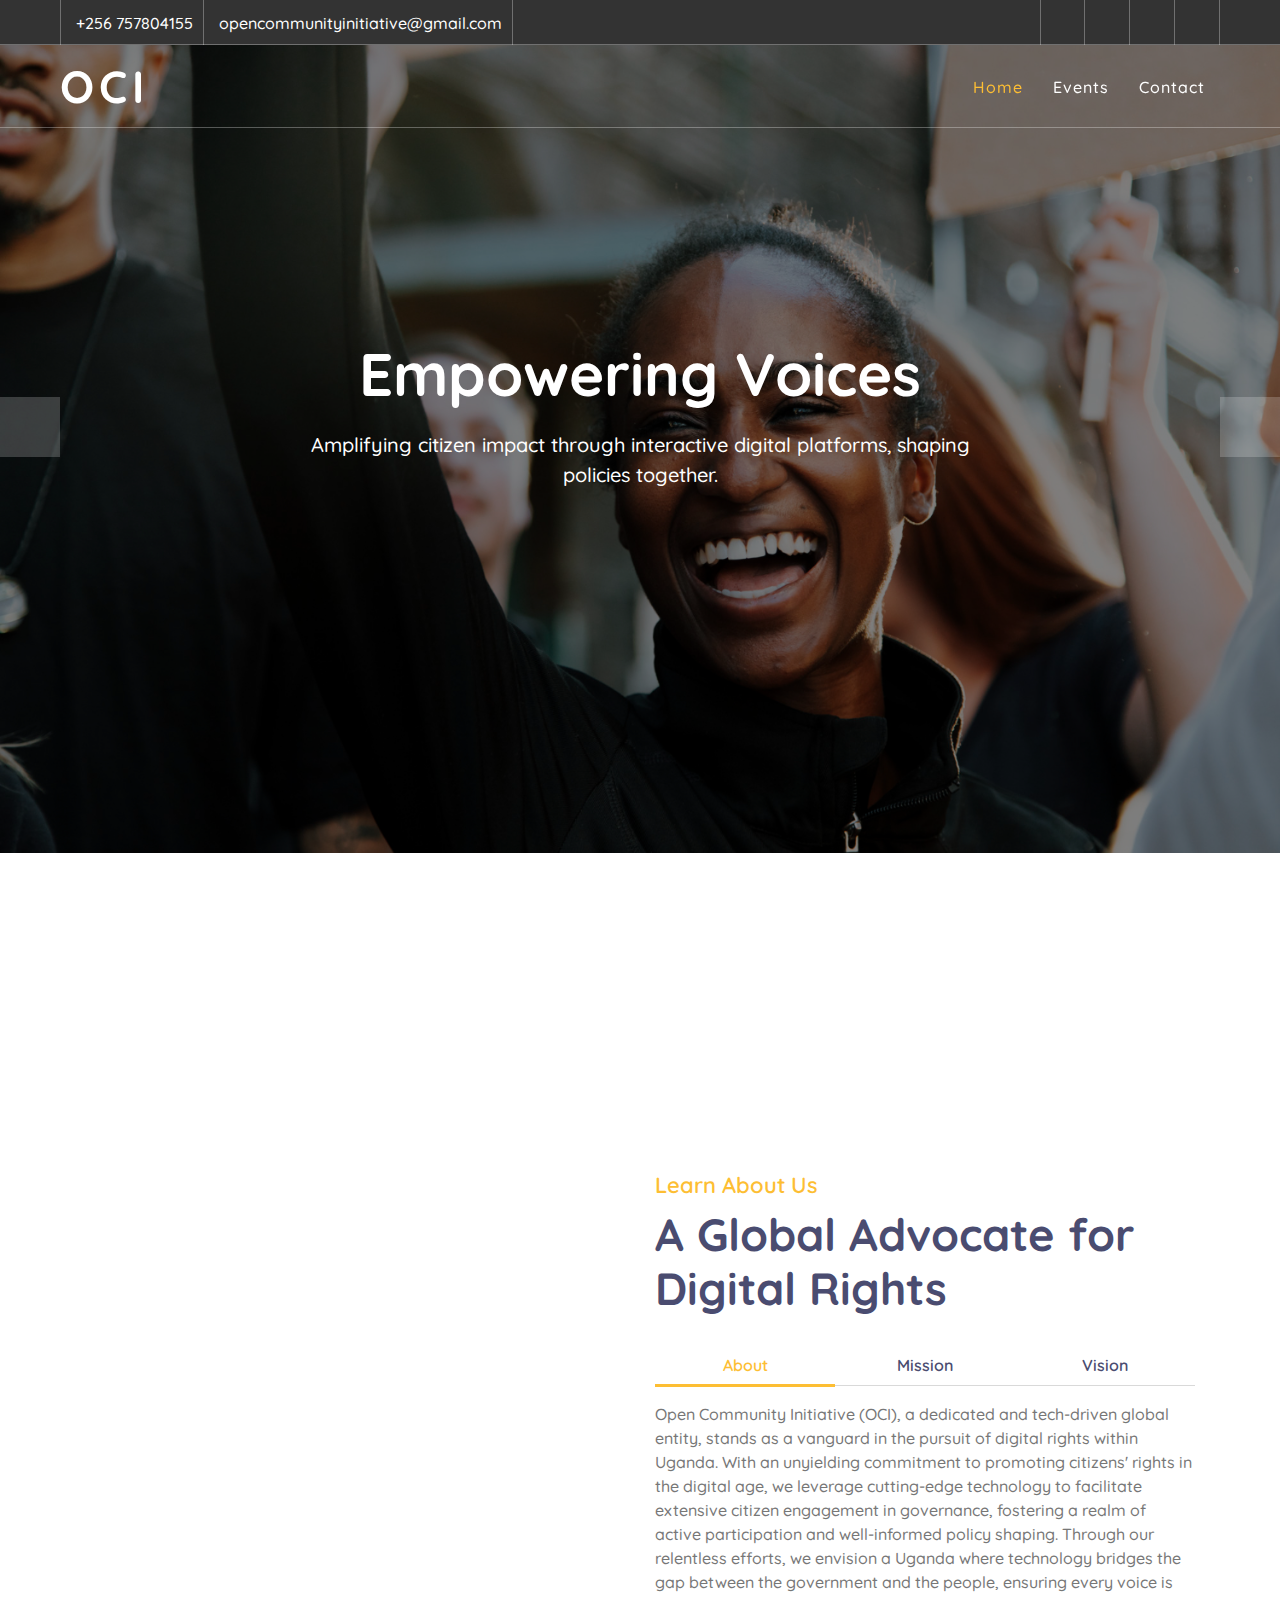
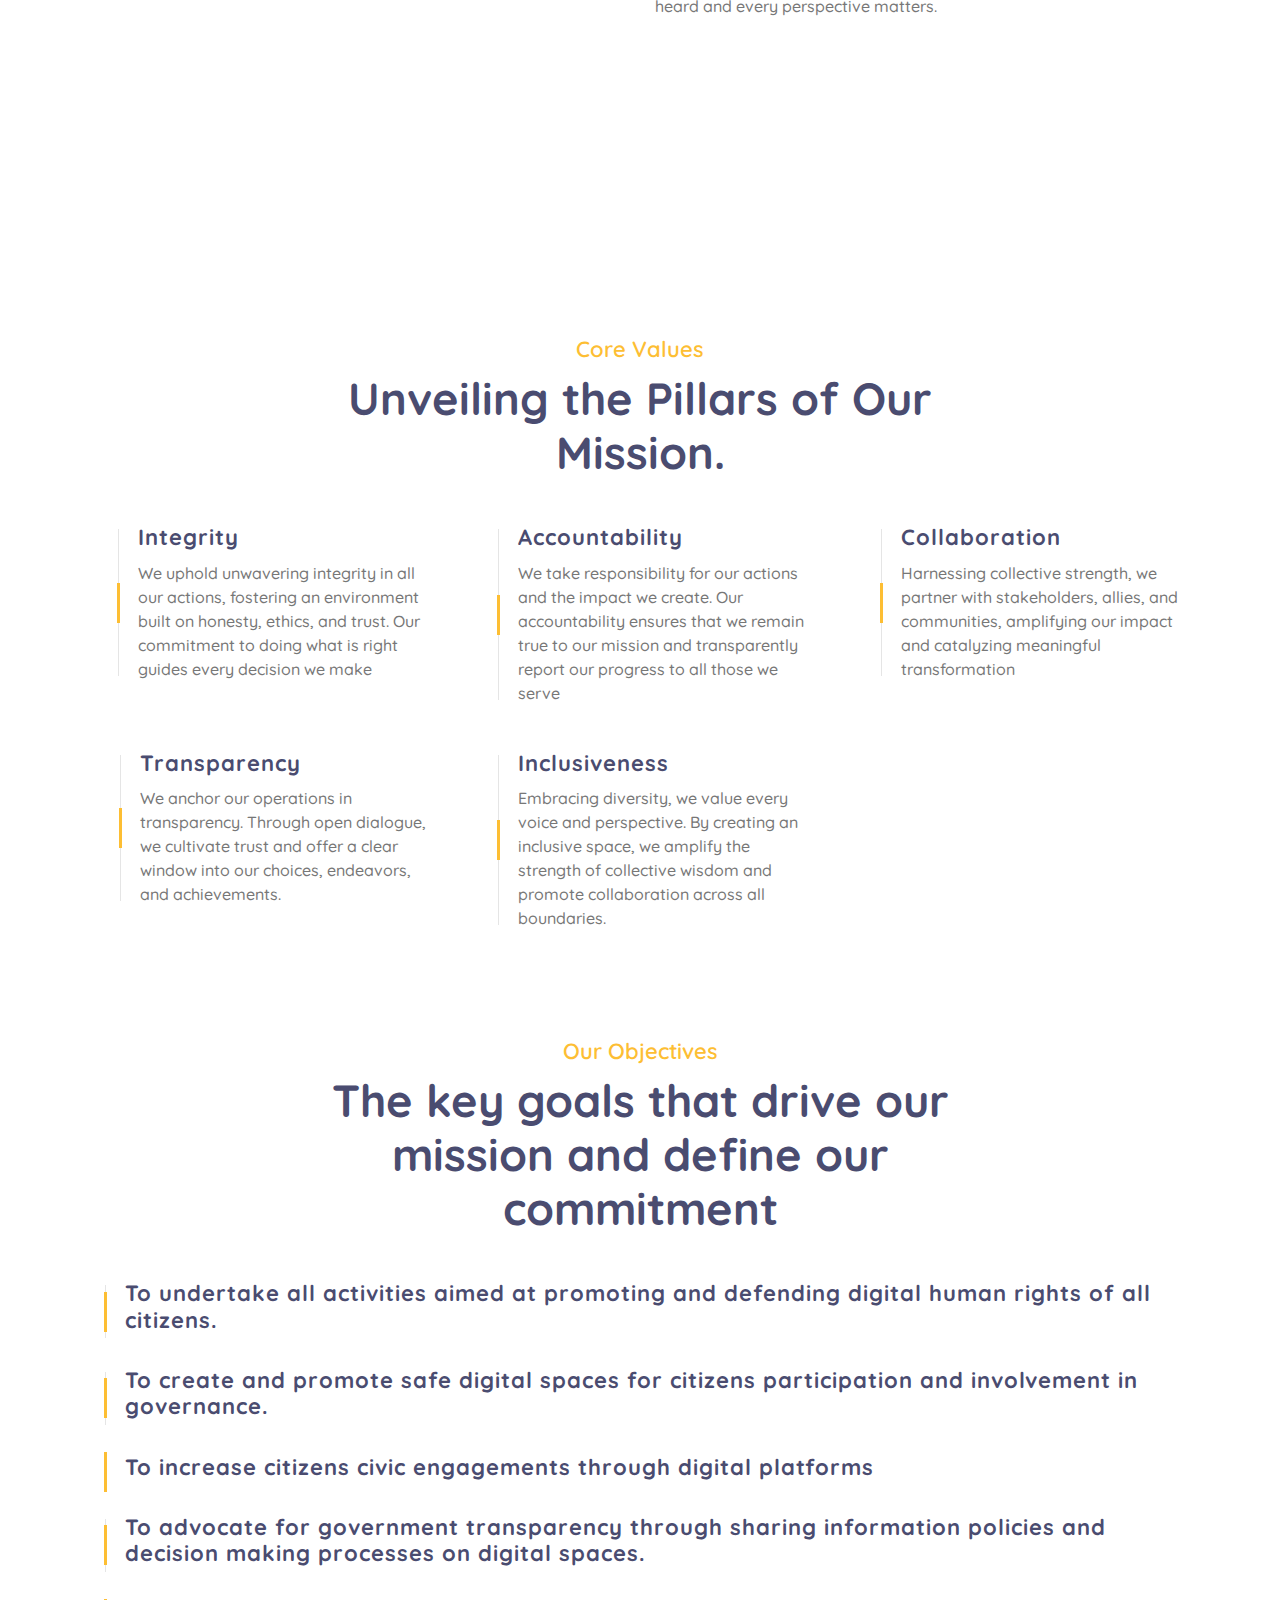
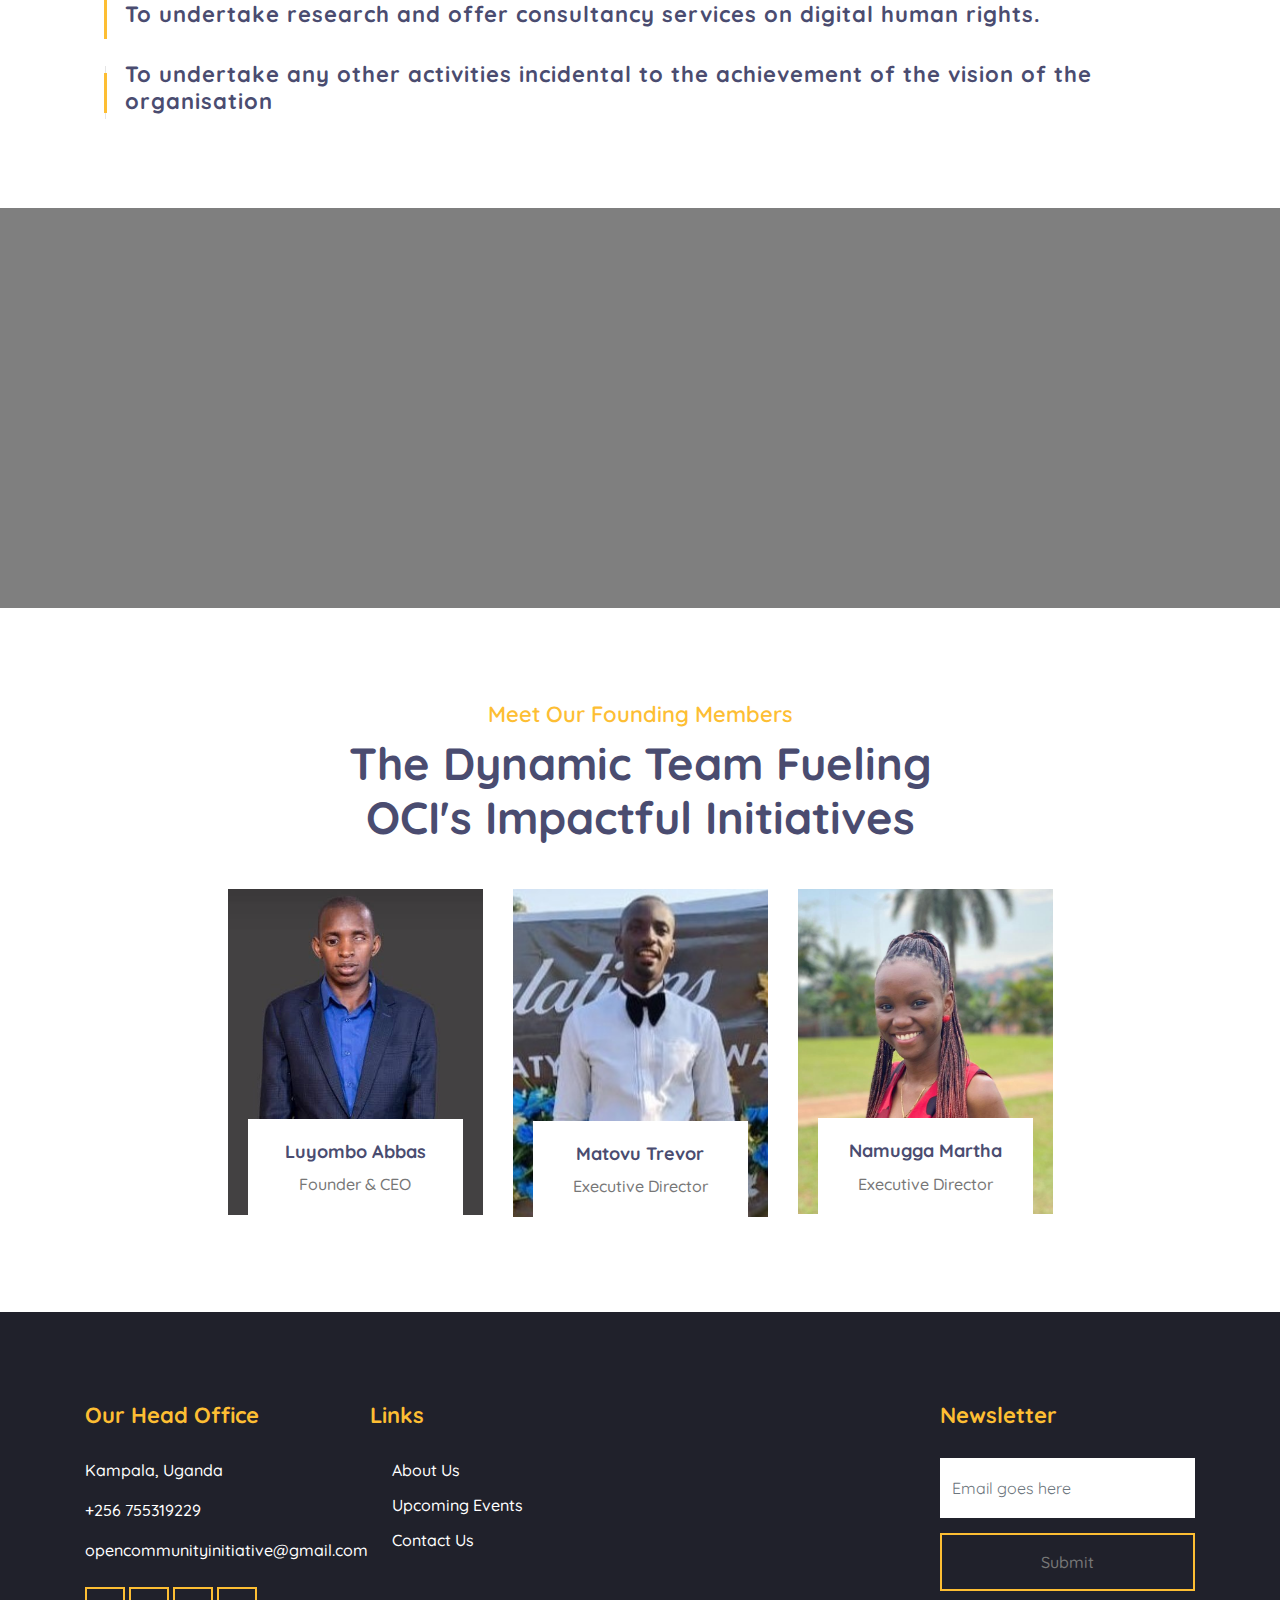
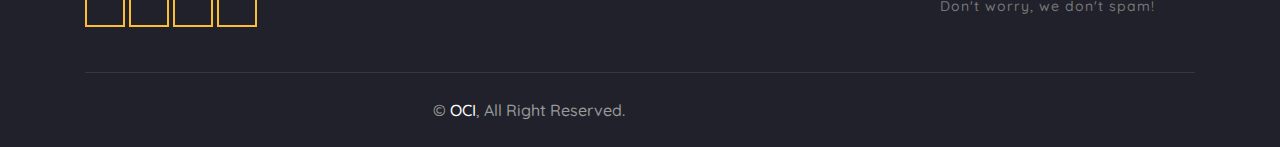
<file: index.html>
<!DOCTYPE html>
<html lang="en">
    <head>
        <meta charset="utf-8">
        <title>Open Community Initiative</title>
        <meta content="width=device-width, initial-scale=1.0" name="viewport">
        <meta content="Open Community Initiative" name="keywords">
        <meta content="Open Community Initiative" name="description">

        <!-- Favicon -->
        <link href="img/favicon.ico" rel="icon">

        <!-- Google Font -->
        <link href="https://fonts.googleapis.com/css2?family=Quicksand:wght@300;400;500;600;700&display=swap" rel="stylesheet">
        
        <!-- CSS Libraries -->
        <link href="https://stackpath.bootstrapcdn.com/bootstrap/4.4.1/css/bootstrap.min.css" rel="stylesheet">
        <!-- <link href="https://cdnjs.cloudflare.com/ajax/libs/font-awesome/5.10.0/css/all.min.css" rel="stylesheet"> -->
        <link rel="stylesheet" href="https://cdnjs.cloudflare.com/ajax/libs/font-awesome/6.4.2/css/all.min.css" integrity="sha512-z3gLpd7yknf1YoNbCzqRKc4qyor8gaKU1qmn+CShxbuBusANI9QpRohGBreCFkKxLhei6S9CQXFEbbKuqLg0DA==" crossorigin="anonymous" referrerpolicy="no-referrer" />
        <link href="lib/flaticon/font/flaticon.css" rel="stylesheet">
        <link href="lib/animate/animate.min.css" rel="stylesheet">
        <link href="lib/owlcarousel/assets/owl.carousel.min.css" rel="stylesheet">

        <!-- Template Stylesheet -->
        <link href="css/style.css" rel="stylesheet">
    </head>

    <body>
        <!-- Top Bar Start -->
        <div class="top-bar d-none d-md-block">
            <div class="container-fluid">
                <div class="row">
                    <div class="col-md-8">
                        <div class="top-bar-left">
                            <div class="text">
                                <i class="fa fa-phone-alt"></i>
                                <p>+256 757804155</p>
                            </div>
                            <div class="text">
                                <i class="fa fa-envelope"></i>
                                <p>opencommunityinitiative@gmail.com</p>
                            </div>
                        </div>
                    </div>
                    <div class="col-md-4">
                        <div class="top-bar-right">
                            <div class="social">
                                <a href="https://twitter.com/Adv4DigitalDem" target="_blank"><i class="fab fa-x-twitter"></i></a>
                                <a href="https://www.facebook.com/profile.php?id=61551024640490" target="_blank"><i class="fab fa-facebook-f"></i></a>
                                <a href="https://www.linkedin.com/in/advocacy-for-digital-democracy-b40815291/" target="_blank"><i class="fab fa-linkedin-in"></i></a>
                                <a href="https://www.instagram.com/advocacyfordigitaldemocracy/" target="_blank"><i class="fab fa-instagram"></i></a>
                            </div>
                        </div>
                    </div>
                </div>
            </div>
        </div>
        <!-- Top Bar End -->

        <!-- Nav Bar Start -->
        <div class="navbar navbar-expand-lg bg-dark navbar-dark">
            <div class="container-fluid">
                <a href="index.html" class="navbar-brand">OCI</a>
                <button type="button" class="navbar-toggler" data-toggle="collapse" data-target="#navbarCollapse">
                    <span class="navbar-toggler-icon"></span>
                </button>

                <div class="collapse navbar-collapse justify-content-between" id="navbarCollapse">
                    <div class="navbar-nav ml-auto">
                        <a href="index.html" class="nav-item nav-link active">Home</a>
                        <!-- <a href="about.html" class="nav-item nav-link">About</a> -->
                        <a href="event.html" class="nav-item nav-link">Events</a>
                        <a href="contact.html" class="nav-item nav-link">Contact</a>
                    </div>
                </div>
            </div>
        </div>
        <!-- Nav Bar End -->


        <!-- Carousel Start -->
        <div class="carousel">
            <div class="container-fluid">
                <div class="owl-carousel">
                    <div class="carousel-item">
                        <div class="carousel-img">
                            <img src="img/ecstatic-protesters-marching-through-city.jpg" alt="Image">
                        </div>
                        <div class="carousel-text">
                            <h1>Empowering Voices</h1>
                            <p>
                                Amplifying citizen impact through interactive digital platforms, shaping policies together.
                            </p>
                        </div>
                    </div>
                    <div class="carousel-item">
                        <div class="carousel-img">
                            <img src="img/closeup-two-men-sharing-content-with-their-phones.jpg" alt="Image">
                        </div>
                        <div class="carousel-text">
                            <h1>Nurturing Informed Conversations</h1>
                            <p>
                                Cultivating Meaningful Dialogues for Enlightened Engagement
                            </p>
                        </div>
                    </div>
                    <div class="carousel-item">
                        <div class="carousel-img">
                            <img src="img/five-african-students.jpg" alt="Image">
                        </div>
                        <div class="carousel-text">
                            <h1>Transforming Vision into Reality</h1>
                            <p>
                                Materializing the Reality of Flourishing Rights and Inclusive Citizen Participation
                            </p>
                        </div>
                    </div>
                </div>
            </div>
        </div>
        <!-- Carousel End -->

        <!-- About Start -->
        <div class="about" id="about_us">
            <div class="container">
                <div class="row align-items-center">
                    <div class="col-lg-6">
                        <div class="about-img" data-parallax="scroll" data-image-src="img/medium-shot-farmers-with-smartphone.jpg"></div>
                    </div>
                    <div class="col-lg-6">
                        <div class="section-header">
                            <p>Learn About Us</p>
                            <h2>A Global Advocate for Digital Rights</h2>
                        </div>
                        <div class="about-tab">
                            <ul class="nav nav-pills nav-justified">
                                <li class="nav-item">
                                    <a class="nav-link active" data-toggle="pill" href="#tab-content-1">About</a>
                                </li>
                                <li class="nav-item">
                                    <a class="nav-link" data-toggle="pill" href="#tab-content-2">Mission</a>
                                </li>
                                <li class="nav-item">
                                    <a class="nav-link" data-toggle="pill" href="#tab-content-3">Vision</a>
                                </li>
                            </ul>

                            <div class="tab-content">
                                <div id="tab-content-1" class="container tab-pane active">
                                    Open Community Initiative (OCI), a dedicated and tech-driven global entity, stands as a vanguard in the pursuit of digital rights within Uganda. With an unyielding commitment to promoting citizens' rights in the digital age, we leverage cutting-edge technology to facilitate extensive citizen engagement in governance, fostering a realm of active participation and well-informed policy shaping. Through our relentless efforts, we envision a Uganda where technology bridges the gap between the government and the people, ensuring every voice is heard and every perspective matters.
                                </div>
                                <div id="tab-content-2" class="container tab-pane fade">
                                    To empower individuals with the tools, knowledge, and platforms necessary to navigate the digital landscape, advocate for their digital rights, and actively participate in shaping transparent and inclusive governance practices in Uganda. We are committed to fostering a society where technology enhances democratic values, amplifies citizen voices, and ensures equitable access to decision-making processes.
                                </div>
                                <div id="tab-content-3" class="container tab-pane fade">
                                    A future where technology guarantees safe and wide spread participation in governance, granting the citizens the ability to influence policies, share opinions and engage in informed discussions.
                                </div>
                            </div>
                        </div>
                    </div>
                </div>
            </div>
        </div>
        <!-- About End -->

        <!-- Values Start -->
        <div class="service">
            <div class="container">
                <div class="section-header text-center">
                    <p>Core Values</p>
                    <h2>Unveiling the Pillars of Our Mission.</h2>
                </div>
                <div class="row">
                    <div class="col-lg-4 col-md-6">
                        <div class="service-item">
                            <div class="service-icon">
                            </div>
                            <div class="service-text">
                                <h3>Integrity</h3>
                                <p>We uphold unwavering integrity in all our actions, fostering an environment built on honesty, ethics, and trust. Our commitment to doing what is right guides every decision we make</p>
                            </div>
                        </div>
                    </div>
                    <div class="col-lg-4 col-md-6">
                        <div class="service-item">
                            <div class="service-icon">
                            </div>
                            <div class="service-text">
                                <h3>Accountability</h3>
                                <p>We take responsibility for our actions and the impact we create. Our accountability ensures that we remain true to our mission and transparently report our progress to all those we serve</p>
                            </div>
                        </div>
                    </div>
                    <div class="col-lg-4 col-md-6">
                        <div class="service-item">
                            <div class="service-icon">
                            </div>
                            <div class="service-text">
                                <h3>Collaboration</h3>
                                <p>Harnessing collective strength, we partner with stakeholders, allies, and communities, amplifying our impact and catalyzing meaningful transformation</p>
                            </div>
                        </div>
                    </div>
                    <div class="col-lg-4 col-md-6">
                        <div class="service-item">
                            <div class="service-icon">
                            </div>
                            <div class="service-text">
                                <h3>Transparency</h3>
                                <p>We anchor our operations in transparency. Through open dialogue, we cultivate trust and offer a clear window into our choices, endeavors, and achievements. </p>
                            </div>
                        </div>
                    </div>
                    <div class="col-lg-4 col-md-6">
                        <div class="service-item">
                            <div class="service-icon">
                            </div>
                            <div class="service-text">
                                <h3>Inclusiveness</h3>
                                <p>Embracing diversity, we value every voice and perspective. By creating an inclusive space, we amplify the strength of collective wisdom and promote collaboration across all boundaries.</p>
                            </div>
                        </div>
                    </div>
                </div>
            </div>
        </div>
        <!-- Service End -->
        

   <!-- Service Start -->
<div class="service">
    <div class="container">
        <div class="section-header text-center">
            <p>Our Objectives</p>
            <h2>The key goals that drive our mission and define our commitment</h2>
        </div>
        <div class="row">
            <div class="col-md-12">
                <div class="service-item mb-4"> <!-- OCI mb-4 class for spacing -->
                    <div class="service-text">
                        <h3>To undertake all activities aimed at promoting and defending digital human rights of all citizens.</h3>
                    </div>
                </div>
                <div class="service-item mb-4"> <!-- OCI mb-4 class for spacing -->
                    <div class="service-text">
                        <h3>To create and promote safe digital spaces for citizens participation and involvement in governance.</h3>
                    </div>
                </div>
                <div class="service-item mb-4"> <!-- OCI mb-4 class for spacing -->
                    <div class="service-text">
                        <h3>To increase citizens civic engagements through digital platforms</h3>
                    </div>
                </div>
                <div class="service-item mb-4"> <!-- OCI mb-4 class for spacing -->
                    <div class="service-text">
                        <h3>To advocate for government transparency through sharing information policies and decision making processes on digital spaces.</h3>
                    </div>
                </div>
                <div class="service-item mb-4"> <!-- OCI mb-4 class for spacing -->
                    <div class="service-text">
                        <h3>To undertake research and offer consultancy services on digital human rights.</h3>
                    </div>
                </div>
                <div class="service-item mb-4"> <!-- OCI mb-4 class for spacing -->
                    <div class="service-text">
                        <h3>To undertake any other activities incidental to the achievement of the vision  of the organisation</h3>
                    </div>
                </div>
                
            </div>
        </div>
    </div>
</div>
<!-- Service End -->

         <!-- Facts Start -->
         <div class="facts" data-parallax="scroll" data-image-src="img/close-up-team-hand-shake_part2.jpg">
            
         </div>
         <!-- Facts End -->
        
        <!-- Team Start -->
        <div class="team">
            <div class="container">
                <div class="section-header text-center">
                    <p>Meet Our Founding Members</p>
                    <h2>The Dynamic Team Fueling OCI's Impactful Initiatives</h2>
                </div>
                <div class="row justify-content-center">
                    <div class="col-lg-3 col-md-6">
                        <div class="team-item">
                            <div class="team-img">
                                <img src="img/Abbass.jpg" alt="Team Image">
                            </div>
                            <div class="team-text">
                                <h2>Luyombo Abbas</h2>
                                 <p>Founder & CEO</p> 
                                <div class="team-social">
                                    <a href="https://twitter.com/AbbasLuyombo1" target="_blank"><i class="fab fa-twitter"></i></a>
                                    <!--<a href=""><i class="fab fa-facebook-f"></i></a>-->
                                    <a href="https://www.linkedin.com/in/luyombo-abbas-b562a6168/" target="_blank"><i class="fab fa-linkedin-in"></i></a>
                                    <!--<a href=""><i class="fab fa-instagram"></i></a> -->
                                </div>
                            </div>
                        </div>
                    </div>
                    <div class="col-lg-3 col-md-6">
                        <div class="team-item">
                            <div class="team-img">
                                <img src="img/Trevor.jpg" alt="Team Image">
                            </div>
                            <div class="team-text">
                                <h2>Matovu Trevor</h2>
                                 <p>Executive Director</p>
                                <div class="team-social">
                                    <a href="https://twitter.com/MatovuTrevor"target="_blank" ><i class="fab fa-twitter"></i></a>
                                    <!--<a href=""><i class="fab fa-facebook-f"></i></a>
                                    <a href=""><i class="fab fa-linkedin-in"></i></a>
                                    <a href=""><i class="fab fa-instagram"></i></a> -->
                                </div>
                            </div>
                        </div>
                    </div>
                    <div class="col-lg-3 col-md-6">
                        <div class="team-item">
                            <div class="team-img">
                                <img src="img/Martha.jpg" alt="Team Image">
                            </div>
                            <div class="team-text">
                                <h2>Namugga Martha</h2>
                                 <p>Executive Director</p> 
                                <div class="team-social">
                                    <a href="https://twitter.com/MarthaNamugga99" target="_blank"><i class="fab fa-twitter"></i></a>
                                    <!--<a href=""><i class="fab fa-facebook-f"></i></a> -->
                                    <a href="https://www.linkedin.com/in/namugga-martha-4261a9203/"target="_blank" ><i class="fab fa-linkedin-in"></i></a>
                                    <a href="https://www.instagram.com/_mar_tha._99/"target="_blank" ><i class="fab fa-instagram"></i></a>
                                </div>
                            </div>
                        </div>
                    </div>
                </div>
            </div>
        </div>
        <!-- Team End -->

        <!-- Footer Start -->
        <div class="footer">
            <div class="container">
                <div class="row">
                    <div class="col-lg-3 col-md-6">
                        <div class="footer-contact">
                            <h2>Our Head Office</h2>
                            <p><i class="fa fa-map-marker-alt"></i> Kampala, Uganda</p>
                            <p><i class="fa fa-phone-alt"></i>+256 755319229</p>
                            <p><i class="fa fa-envelope"></i>opencommunityinitiative@gmail.com</p>
                            <div class="footer-social">
                                <a class="btn btn-custom" href="https://twitter.com/Adv4DigitalDem" target="_blank"><i class="fab fa-x-twitter"></i></a>
                                <a class="btn btn-custom" href="https://www.facebook.com/profile.php?id=61551024640490" target="_blank"><i class="fab fa-facebook-f"></i></a>
                                <a class="btn btn-custom" href="https://www.instagram.com/advocacyfordigitaldemocracy/" target="_blank"><i class="fab fa-instagram"></i></a>
                                <a class="btn btn-custom" href="https://www.linkedin.com/in/advocacy-for-digital-democracy-b40815291/" target="_blank"><i class="fab fa-linkedin-in"></i></a>
                            </div>
                        </div>
                    </div>
                    <div class="col-lg-3 col-md-6">
                        <div class="footer-link">
                            <h2>Links</h2>
                            <a href="#about_us">About Us</a>                            
                            <a href="event.html">Upcoming Events</a>
                            <a href="contact.html">Contact Us</a>
                        </div>
                    </div>
                    <div class="col-lg-3 col-md-6">
                    </div>
                    <div class="col-lg-3 col-md-6">
                        <div class="footer-newsletter">
                            <h2>Newsletter</h2>
                            <form action="https://gmail.us21.list-manage.com/subscribe/post?u=a0ae014baeaa1635977e127bb&amp;id=de9412e41f&amp;f_id=00e5e0e6f0" method="post">
                                <input name="EMAIL" class="form-control" placeholder="Email goes here">
                                <button type="submit" class="btn btn-custom" name="subscribe" id="mc-embedded-subscribe" value="Subscribe">Submit</button>
                                <label>Don't worry, we don't spam!</label>
                            </form>
                        </div>
                    </div>
                </div>
            </div>
            <div class="container copyright">
                <div class="row">
                    <div class="col-md-6">
                        <p>&copy; <a href="#">OCI</a>, All Right Reserved.</p>
                    </div>
                </div>
            </div>
        </div>
      
        
        <!-- Back to top button -->
        <a href="#" class="back-to-top"><i class="fa fa-chevron-up"></i></a>
        
        <!-- Pre Loader -->
        <div id="loader" class="show">
            <div class="loader"></div>
        </div>

        <!-- JavaScript Libraries -->
        <script src="https://code.jquery.com/jquery-3.4.1.min.js"></script>
        <script src="https://stackpath.bootstrapcdn.com/bootstrap/4.4.1/js/bootstrap.bundle.min.js"></script>
        <script src="lib/easing/easing.min.js"></script>
        <script src="lib/owlcarousel/owl.carousel.min.js"></script>
        <script src="lib/waypoints/waypoints.min.js"></script>
        <script src="lib/counterup/counterup.min.js"></script>
        <script src="lib/parallax/parallax.min.js"></script>
        
        <!-- Contact Javascript File -->
        <script src="mail/jqBootstrapValidation.min.js"></script>
        <script src="mail/contact.js"></script>

        <!-- Template Javascript -->
        <script src="js/main.js"></script>
        <script type="text/javascript" src="//s3.amazonaws.com/downloads.mailchimp.com/js/mc-validate.js"></script><script type="text/javascript">(function($) {window.fnames = new Array(); window.ftypes = new Array();fnames[0]='EMAIL';ftypes[0]='email';fnames[1]='FNAME';ftypes[1]='text';fnames[2]='LNAME';ftypes[2]='text';fnames[3]='ADDRESS';ftypes[3]='address';fnames[4]='PHONE';ftypes[4]='phone';fnames[5]='BIRTHDAY';ftypes[5]='birthday';}(jQuery));var $mcj = jQuery.noConflict(true);</script>
    </body>
</html>
</file>
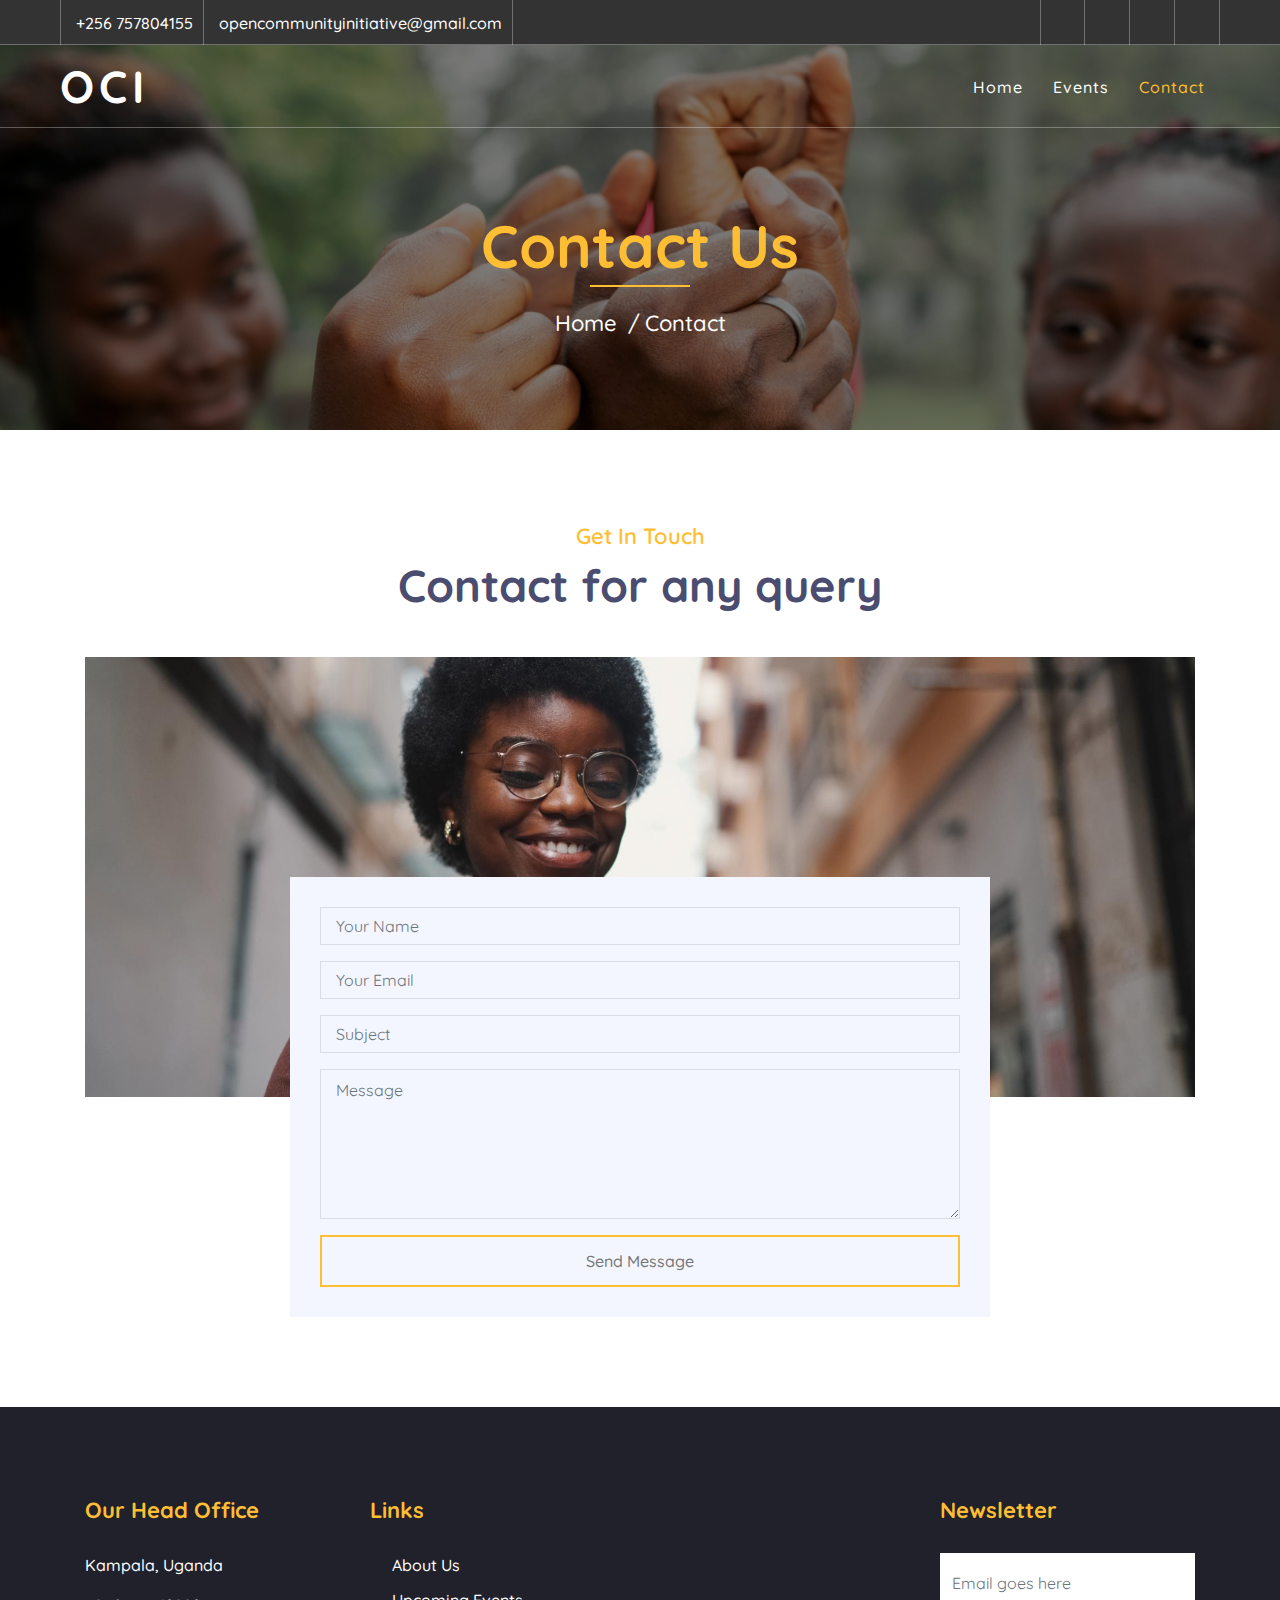
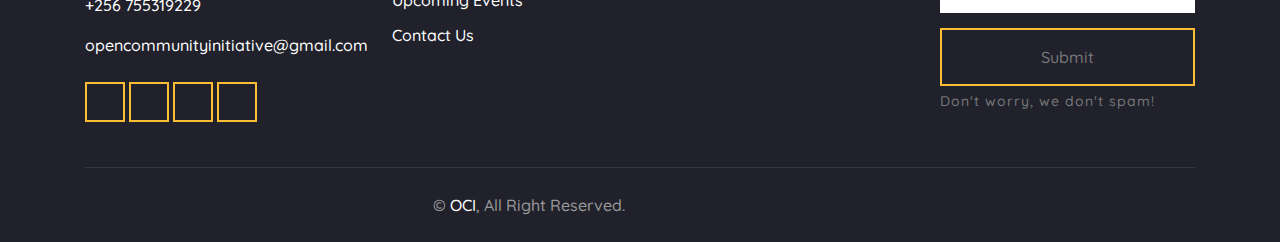
<file: contact.html>
<!DOCTYPE html>
<html lang="en">
    <head>
        <meta charset="utf-8">
        <title>Open Community Initiative</title>
        <meta content="width=device-width, initial-scale=1.0" name="viewport">
        <meta content="Open Community Initiative" name="keywords">
        <meta content="Open Community Initiative" name="description">

        <!-- Favicon -->
        <link href="img/favicon.ico" rel="icon">

        <!-- Google Font -->
        <link href="https://fonts.googleapis.com/css2?family=Quicksand:wght@300;400;500;600;700&display=swap" rel="stylesheet">
        
        <!-- CSS Libraries -->
        <link href="https://stackpath.bootstrapcdn.com/bootstrap/4.4.1/css/bootstrap.min.css" rel="stylesheet">
        <!-- <link href="https://cdnjs.cloudflare.com/ajax/libs/font-awesome/5.10.0/css/all.min.css" rel="stylesheet"> -->
        <link rel="stylesheet" href="https://cdnjs.cloudflare.com/ajax/libs/font-awesome/6.4.2/css/all.min.css" integrity="sha512-z3gLpd7yknf1YoNbCzqRKc4qyor8gaKU1qmn+CShxbuBusANI9QpRohGBreCFkKxLhei6S9CQXFEbbKuqLg0DA==" crossorigin="anonymous" referrerpolicy="no-referrer" />
        <link href="lib/flaticon/font/flaticon.css" rel="stylesheet">
        <link href="lib/animate/animate.min.css" rel="stylesheet">
        <link href="lib/owlcarousel/assets/owl.carousel.min.css" rel="stylesheet">

        <!-- Template Stylesheet -->
        <link href="css/style.css" rel="stylesheet">
    </head>


    <body>
        <!-- Top Bar Start -->
        <div class="top-bar d-none d-md-block">
            <div class="container-fluid">
                <div class="row">
                    <div class="col-md-8">
                        <div class="top-bar-left">
                            <div class="text">
                                <i class="fa fa-phone-alt"></i>
                                <p>+256 757804155</p>
                            </div>
                            <div class="text">
                                <i class="fa fa-envelope"></i>
                                <p>opencommunityinitiative@gmail.com</p>
                            </div>
                        </div>
                    </div>
                    <div class="col-md-4">
                        <div class="top-bar-right">
                            <div class="social">
                                <a href="https://twitter.com/Adv4DigitalDem" target="_blank"><i class="fab fa-x-twitter"></i></a>
                                <a href="https://www.facebook.com/profile.php?id=61551024640490" target="_blank"><i class="fab fa-facebook-f"></i></a>
                                <a href="https://www.linkedin.com/in/advocacy-for-digital-democracy-b40815291/" target="_blank"><i class="fab fa-linkedin-in"></i></a>
                                <a href="https://www.instagram.com/advocacyfordigitaldemocracy/" target="_blank"><i class="fab fa-instagram"></i></a>
                            </div>
                        </div>
                    </div>
                </div>
            </div>
        </div>
        <!-- Top Bar End -->

        <!-- Nav Bar Start -->
        <div class="navbar navbar-expand-lg bg-dark navbar-dark">
            <div class="container-fluid">
                <a href="index.html" class="navbar-brand">OCI</a>
                <button type="button" class="navbar-toggler" data-toggle="collapse" data-target="#navbarCollapse">
                    <span class="navbar-toggler-icon"></span>
                </button>

                <div class="collapse navbar-collapse justify-content-between" id="navbarCollapse">
                    <div class="navbar-nav ml-auto">
                        <a href="index.html" class="nav-item nav-link">Home</a>
                        <!-- <a href="about.html" class="nav-item nav-link">About</a> -->
                        <a href="event.html" class="nav-item nav-link">Events</a>
                        <a href="contact.html" class="nav-item nav-link active">Contact</a>
                    </div>
                </div>
            </div>
        </div>
        <!-- Nav Bar End -->
        
        
        <!-- Page Header Start -->
        <div class="page-header">
            <div class="container">
                <div class="row">
                    <div class="col-12">
                        <h2>Contact Us</h2>
                    </div>
                    <div class="col-12">
                        <a href="">Home</a>
                        <a href="">Contact</a>
                    </div>
                </div>
            </div>
        </div>
        <!-- Page Header End -->
        
        
        <!-- Contact Start -->
        <div class="contact">
            <div class="container">
                <div class="section-header text-center">
                    <p>Get In Touch</p>
                    <h2>Contact for any query</h2>
                </div>
                <div class="contact-img">
                    <img src="img/young-afro-girl-wearing-glasses-looking-happy-texting-with-frien.jpg" alt="Image">
                </div>
                <div class="contact-form">
                    <div id="success"></div>
                    <form name="sentMessage" id="contactForm" novalidate="novalidate">
                        <div class="control-group">
                            <input type="text" class="form-control" id="name" placeholder="Your Name" required="required" data-validation-required-message="Please enter your name" />
                            <p class="help-block text-danger"></p>
                        </div>
                        <div class="control-group">
                            <input type="email" class="form-control" id="email" placeholder="Your Email" required="required" data-validation-required-message="Please enter your email" />
                            <p class="help-block text-danger"></p>
                        </div>
                        <div class="control-group">
                            <input type="text" class="form-control" id="subject" placeholder="Subject" required="required" data-validation-required-message="Please enter a subject" />
                            <p class="help-block text-danger"></p>
                        </div>
                        <div class="control-group">
                            <textarea class="form-control" id="message" placeholder="Message" required="required" data-validation-required-message="Please enter your message"></textarea>
                            <p class="help-block text-danger"></p>
                        </div>
                        <div>
                            <button class="btn btn-custom" type="submit" id="sendMessageButton">Send Message</button>
                        </div>
                    </form>
                </div>
            </div>
        </div>
        <!-- Contact End -->


        <!-- Footer Start -->
        <div class="footer">
            <div class="container">
                <div class="row">
                    <div class="col-lg-3 col-md-6">
                        <div class="footer-contact">
                            <h2>Our Head Office</h2>
                            <p><i class="fa fa-map-marker-alt"></i> Kampala, Uganda</p>
                            <p><i class="fa fa-phone-alt"></i>+256 755319229</p>
                            <p><i class="fa fa-envelope"></i>opencommunityinitiative@gmail.com</p>
                            <div class="footer-social">
                                <a class="btn btn-custom" href="https://twitter.com/Adv4DigitalDem" target="_blank"><i class="fab fa-x-twitter"></i></a>
                                <a class="btn btn-custom" href="https://www.facebook.com/profile.php?id=61551024640490" target="_blank"><i class="fab fa-facebook-f"></i></a>
                                <a class="btn btn-custom" href="https://www.instagram.com/advocacyfordigitaldemocracy/" target="_blank"><i class="fab fa-instagram"></i></a>
                                <a class="btn btn-custom" href="https://www.linkedin.com/in/advocacy-for-digital-democracy-b40815291/" target="_blank"><i class="fab fa-linkedin-in"></i></a>
                            </div>
                        </div>
                    </div>
                    <div class="col-lg-3 col-md-6">
                        <div class="footer-link">
                            <h2>Links</h2>
                            <a href="#about_us">About Us</a>                            
                            <a href="event.html">Upcoming Events</a>
                            <a href="contact.html">Contact Us</a>
                        </div>
                    </div>
                    <div class="col-lg-3 col-md-6">
                    </div>
                    <div class="col-lg-3 col-md-6">
                        <div class="footer-newsletter">
                            <h2>Newsletter</h2>
                            <form action="https://gmail.us21.list-manage.com/subscribe/post?u=a0ae014baeaa1635977e127bb&amp;id=de9412e41f&amp;f_id=00e5e0e6f0" method="post">
                                <input name="EMAIL" class="form-control" placeholder="Email goes here">
                                <button type="submit" class="btn btn-custom" name="subscribe" id="mc-embedded-subscribe" value="Subscribe">Submit</button>
                                <label>Don't worry, we don't spam!</label>
                            </form>
                        </div>
                    </div>
                </div>
            </div>
            <div class="container copyright">
                <div class="row">
                    <div class="col-md-6">
                        <p>&copy; <a href="#">OCI</a>, All Right Reserved.</p>
                    </div>
                </div>
            </div>
        </div>
          
        <!-- Footer End -->

        <!-- Back to top button -->
        <a href="#" class="back-to-top"><i class="fa fa-chevron-up"></i></a>
        
        <!-- Pre Loader -->
        <div id="loader" class="show">
            <div class="loader"></div>
        </div>

        <!-- JavaScript Libraries -->
        <script src="https://code.jquery.com/jquery-3.4.1.min.js"></script>
        <script src="https://stackpath.bootstrapcdn.com/bootstrap/4.4.1/js/bootstrap.bundle.min.js"></script>
        <script src="lib/easing/easing.min.js"></script>
        <script src="lib/owlcarousel/owl.carousel.min.js"></script>
        <script src="lib/waypoints/waypoints.min.js"></script>
        <script src="lib/counterup/counterup.min.js"></script>
        <script src="lib/parallax/parallax.min.js"></script>
        
        <!-- Contact Javascript File -->
        <script src="mail/jqBootstrapValidation.min.js"></script>
        <script src="mail/contact.js"></script>

        <!-- Template Javascript -->
        <script src="js/main.js"></script>
        <script type="text/javascript" src="//s3.amazonaws.com/downloads.mailchimp.com/js/mc-validate.js"></script><script type="text/javascript">(function($) {window.fnames = new Array(); window.ftypes = new Array();fnames[0]='EMAIL';ftypes[0]='email';fnames[1]='FNAME';ftypes[1]='text';fnames[2]='LNAME';ftypes[2]='text';fnames[3]='ADDRESS';ftypes[3]='address';fnames[4]='PHONE';ftypes[4]='phone';fnames[5]='BIRTHDAY';ftypes[5]='birthday';}(jQuery));var $mcj = jQuery.noConflict(true);</script>
    </body>
</html>
</file>
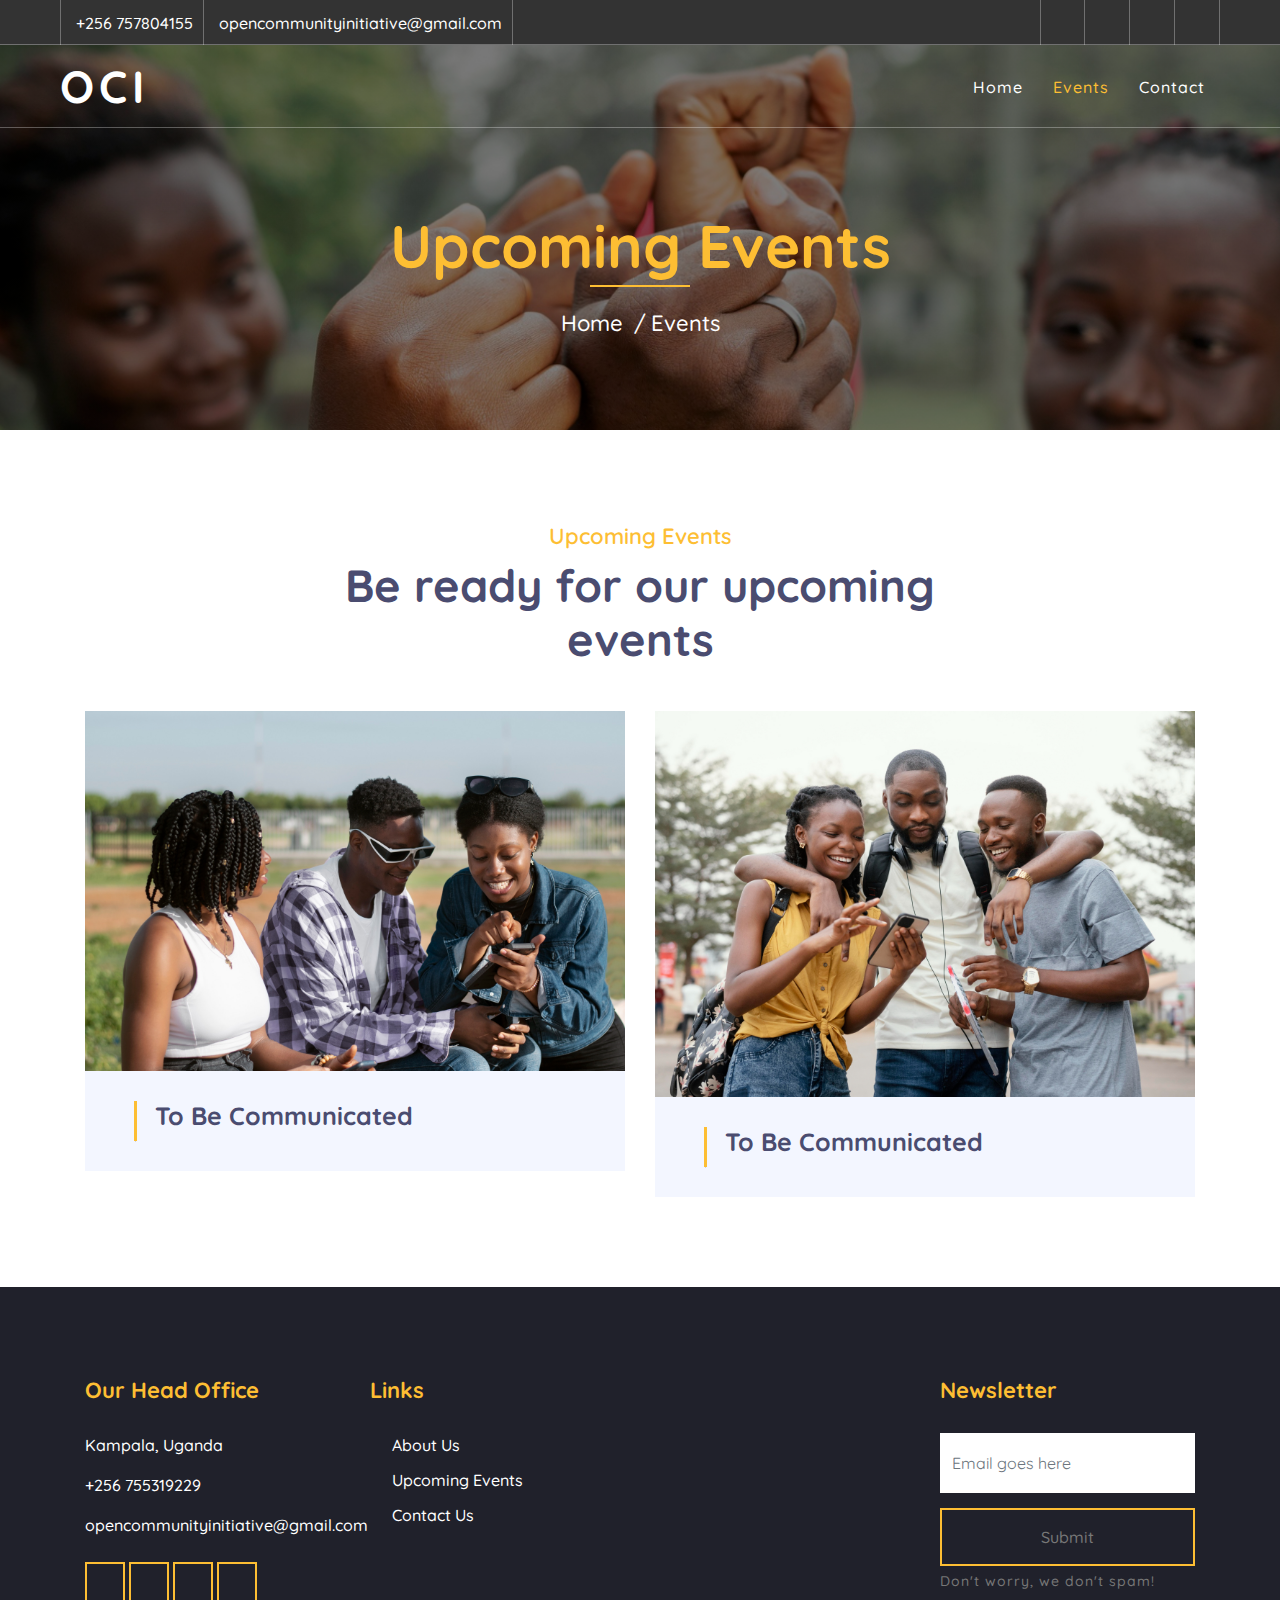
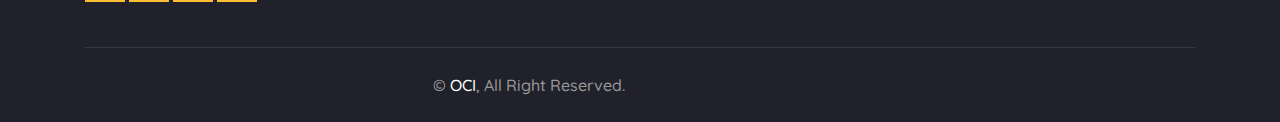
<file: event.html>
<!DOCTYPE html>
<html lang="en">
    <head>
        <meta charset="utf-8">
        <title>Open Community Initiative</title>
        <meta content="width=device-width, initial-scale=1.0" name="viewport">
        <meta content="Open Community Initiative" name="keywords">
        <meta content="Open Community Initiative" name="description">

        <!-- Favicon -->
        <link href="img/favicon.ico" rel="icon">

        <!-- Google Font -->
        <link href="https://fonts.googleapis.com/css2?family=Quicksand:wght@300;400;500;600;700&display=swap" rel="stylesheet">
        
        <!-- CSS Libraries -->
        <link href="https://stackpath.bootstrapcdn.com/bootstrap/4.4.1/css/bootstrap.min.css" rel="stylesheet">
        <link rel="stylesheet" href="https://cdnjs.cloudflare.com/ajax/libs/font-awesome/6.4.2/css/all.min.css" integrity="sha512-z3gLpd7yknf1YoNbCzqRKc4qyor8gaKU1qmn+CShxbuBusANI9QpRohGBreCFkKxLhei6S9CQXFEbbKuqLg0DA==" crossorigin="anonymous" referrerpolicy="no-referrer" />
        <link href="lib/flaticon/font/flaticon.css" rel="stylesheet">
        <link href="lib/animate/animate.min.css" rel="stylesheet">
        <link href="lib/owlcarousel/assets/owl.carousel.min.css" rel="stylesheet">

        <!-- Template Stylesheet -->
        <link href="css/style.css" rel="stylesheet">
    </head>

    <body>
       <!-- Top Bar Start -->
       <div class="top-bar d-none d-md-block">
        <div class="container-fluid">
            <div class="row">
                <div class="col-md-8">
                    <div class="top-bar-left">
                        <div class="text">
                            <i class="fa fa-phone-alt"></i>
                            <p>+256 757804155</p>
                        </div>
                        <div class="text">
                            <i class="fa fa-envelope"></i>
                            <p>opencommunityinitiative@gmail.com</p>
                        </div>
                    </div>
                </div>
                <div class="col-md-4">
                    <div class="top-bar-right">
                        <div class="social">
                            <a href="https://twitter.com/Adv4DigitalDem" target="_blank"><i class="fab fa-x-twitter"></i></a>
                            <a href="https://www.facebook.com/profile.php?id=61551024640490" target="_blank"><i class="fab fa-facebook-f"></i></a>
                            <a href="https://www.linkedin.com/in/advocacy-for-digital-democracy-b40815291/" target="_blank"><i class="fab fa-linkedin-in"></i></a>
                            <a href="https://www.instagram.com/advocacyfordigitaldemocracy/" target="_blank"><i class="fab fa-instagram"></i></a>
                        </div>
                    </div>
                </div>
            </div>
        </div>
    </div>
    <!-- Top Bar End -->

        <!-- Nav Bar Start -->
        <div class="navbar navbar-expand-lg bg-dark navbar-dark">
            <div class="container-fluid">
                <a href="index.html" class="navbar-brand">OCI</a>
                <button type="button" class="navbar-toggler" data-toggle="collapse" data-target="#navbarCollapse">
                    <span class="navbar-toggler-icon"></span>
                </button>

                <div class="collapse navbar-collapse justify-content-between" id="navbarCollapse">
                    <div class="navbar-nav ml-auto">
                        <a href="index.html" class="nav-item nav-link">Home</a>
                        <!-- <a href="about.html" class="nav-item nav-link">About</a> -->
                        <a href="event.html" class="nav-item nav-link active">Events</a>
                        <a href="contact.html" class="nav-item nav-link">Contact</a>
                    </div>
                </div>
            </div>
        </div>
        <!-- Nav Bar End -->
        
        
        <!-- Page Header Start -->
        <div class="page-header">
            <div class="container">
                <div class="row">
                    <div class="col-12">
                        <h2>Upcoming Events</h2>
                    </div>
                    <div class="col-12">
                        <a href="">Home</a>
                        <a href="">Events</a>
                    </div>
                </div>
            </div>
        </div>
        <!-- Page Header End -->
        
        
        <!-- Event Start -->
        <div class="event">
            <div class="container">
                <div class="section-header text-center">
                    <p>Upcoming Events</p>
                    <h2>Be ready for our upcoming events</h2>
                </div>
                <div class="row">
                    <!-- <div class="col-lg-6">
                        <div class="event-item">
                            <img src="img/medium-shot-friends-looking-smartphone.jpg" alt="Image" style="max-height: 400px;">
                            <div class="event-content">
                                <div class="event-meta">
                                    <p><i class="fa fa-calendar-alt"></i>01-Jan-45</p>
                                    <p><i class="far fa-clock"></i>8:00 - 10:00</p>
                                    <p><i class="fa fa-map-marker-alt"></i>Kampala</p> 
                                    <p> Event to be communicated</p>
                                </div> 
                                <div class="event-text">
                                    <h3>Event Name</h3>
                                    <p>
                                        Description
                                    </p>
                                    <a class="btn btn-custom" href="">Join Now</a>
                                </div>
                            </div>
                        </div>
                    </div> -->
                    <!-- <div class="col-lg-6">
                        <div class="event-item">
                            <img src="img/medium-shot-student-with-smartphone.jpg" alt="Image" style="max-height: 400px;">
                            <div class="event-content">
                                <div class="event-meta">
                                    <p><i class="fa fa-calendar-alt"></i>01-Jan-45</p>
                                    <p><i class="far fa-clock"></i>8:00 - 10:00</p>
                                    <p><i class="fa fa-map-marker-alt"></i>Kampala</p>
                                </div>
                                <div class="event-text">
                                    <h3>Event Name</h3>
                                    <p>
                                        Description
                                    </p>
                                    <a class="btn btn-custom" href="">Join Now</a>
                                </div>
                            </div>
                        </div>
                    </div> -->
                    <div class="col-lg-6">
                        <div class="event-item">
                            <img src="img/medium-shot-friends-looking-smartphone.jpg" alt="Image" style="max-height: 400px;">
                            <div class="event-content">
                                <!-- <div class="event-meta">
                                    <p><i class="fa fa-calendar-alt"></i>01-Jan-45</p>
                                    <p><i class="far fa-clock"></i>8:00 - 10:00</p>
                                    <p><i class="fa fa-map-marker-alt"></i>Kampala</p>
                                </div> -->
                                <div class="event-text">
                                    <h3> To Be Communicated</h3>
                                    <!-- <p>
                                        Description
                                    <a class="btn btn-custom" href="">Join Now</a> -->
                                </div> 
                            </div>
                        </div>
                    </div>
                    <div class="col-lg-6">
                        <div class="event-item">
                            <img src="img/medium-shot-student-with-smartphone.jpg" alt="Image" style="max-height: 400px;">
                            <div class="event-content">
                                 <!-- <div class="event-meta">
                                    <p><i class="fa fa-calendar-alt"></i>01-Jan-45</p>
                                    <p><i class="far fa-clock"></i>8:00 - 10:00</p>
                                    <p><i class="fa fa-map-marker-alt"></i>Kampala</p>
                                </div> -->
                                <div class="event-text">
                                    <h3> To Be Communicated</h3>
                                    <!-- <p>
                                        Description
                                    <a class="btn btn-custom" href="">Join Now</a> -->
                                </div> 
                                </div>
                            </div>
                        </div>
                    </div>
                </div>
            </div>
        </div>
        <!-- Event End -->


        <!-- Footer Start -->
        <div class="footer">
            <div class="container">
                <div class="row">
                    <div class="col-lg-3 col-md-6">
                        <div class="footer-contact">
                            <h2>Our Head Office</h2>
                            <p><i class="fa fa-map-marker-alt"></i> Kampala, Uganda</p>
                            <p><i class="fa fa-phone-alt"></i>+256 755319229</p>
                            <p><i class="fa fa-envelope"></i>opencommunityinitiative@gmail.com</p>
                            <div class="footer-social">
                                <a class="btn btn-custom" href="https://twitter.com/Adv4DigitalDem" target="_blank"><i class="fab fa-x-twitter"></i></a>
                                <a class="btn btn-custom" href="https://www.facebook.com/profile.php?id=61551024640490" target="_blank"><i class="fab fa-facebook-f"></i></a>
                                <a class="btn btn-custom" href="https://www.instagram.com/advocacyfordigitaldemocracy/" target="_blank"><i class="fab fa-instagram"></i></a>
                                <a class="btn btn-custom" href="https://www.linkedin.com/in/advocacy-for-digital-democracy-b40815291/" target="_blank"><i class="fab fa-linkedin-in"></i></a>
                            </div>
                        </div>
                    </div>
                    <div class="col-lg-3 col-md-6">
                        <div class="footer-link">
                            <h2>Links</h2>
                            <a href="#about_us">About Us</a>                            
                            <a href="event.html">Upcoming Events</a>
                            <a href="contact.html">Contact Us</a>
                        </div>
                    </div>
                    <div class="col-lg-3 col-md-6">
                    </div>
                    <div class="col-lg-3 col-md-6">
                        <div class="footer-newsletter">
                            <h2>Newsletter</h2>
                            <form action="https://gmail.us21.list-manage.com/subscribe/post?u=a0ae014baeaa1635977e127bb&amp;id=de9412e41f&amp;f_id=00e5e0e6f0" method="post">
                                <input name="EMAIL" class="form-control" placeholder="Email goes here">
                                <button type="submit" class="btn btn-custom" name="subscribe" id="mc-embedded-subscribe" value="Subscribe">Submit</button>
                                <label>Don't worry, we don't spam!</label>
                            </form>
                        </div>
                    </div>
                </div>
            </div>
            <div class="container copyright">
                <div class="row">
                    <div class="col-md-6">
                        <p>&copy; <a href="#">OCI</a>, All Right Reserved.</p>
                    </div>
                </div>
            </div>
        </div>
        <!-- Footer End -->

        <!-- Back to top button -->
        <a href="#" class="back-to-top"><i class="fa fa-chevron-up"></i></a>
        
        <!-- Pre Loader -->
        <div id="loader" class="show">
            <div class="loader"></div>
        </div>

        <!-- JavaScript Libraries -->
        <script src="https://code.jquery.com/jquery-3.4.1.min.js"></script>
        <script src="https://stackpath.bootstrapcdn.com/bootstrap/4.4.1/js/bootstrap.bundle.min.js"></script>
        <script src="lib/easing/easing.min.js"></script>
        <script src="lib/owlcarousel/owl.carousel.min.js"></script>
        <script src="lib/waypoints/waypoints.min.js"></script>
        <script src="lib/counterup/counterup.min.js"></script>
        <script src="lib/parallax/parallax.min.js"></script>
        
        <!-- Contact Javascript File -->
        <script src="mail/jqBootstrapValidation.min.js"></script>
        <script src="mail/contact.js"></script>

        <!-- Template Javascript -->
        <script src="js/main.js"></script>
        <script type="text/javascript" src="//s3.amazonaws.com/downloads.mailchimp.com/js/mc-validate.js"></script><script type="text/javascript">(function($) {window.fnames = new Array(); window.ftypes = new Array();fnames[0]='EMAIL';ftypes[0]='email';fnames[1]='FNAME';ftypes[1]='text';fnames[2]='LNAME';ftypes[2]='text';fnames[3]='ADDRESS';ftypes[3]='address';fnames[4]='PHONE';ftypes[4]='phone';fnames[5]='BIRTHDAY';ftypes[5]='birthday';}(jQuery));var $mcj = jQuery.noConflict(true);</script>
    </body>
</html>
</file>
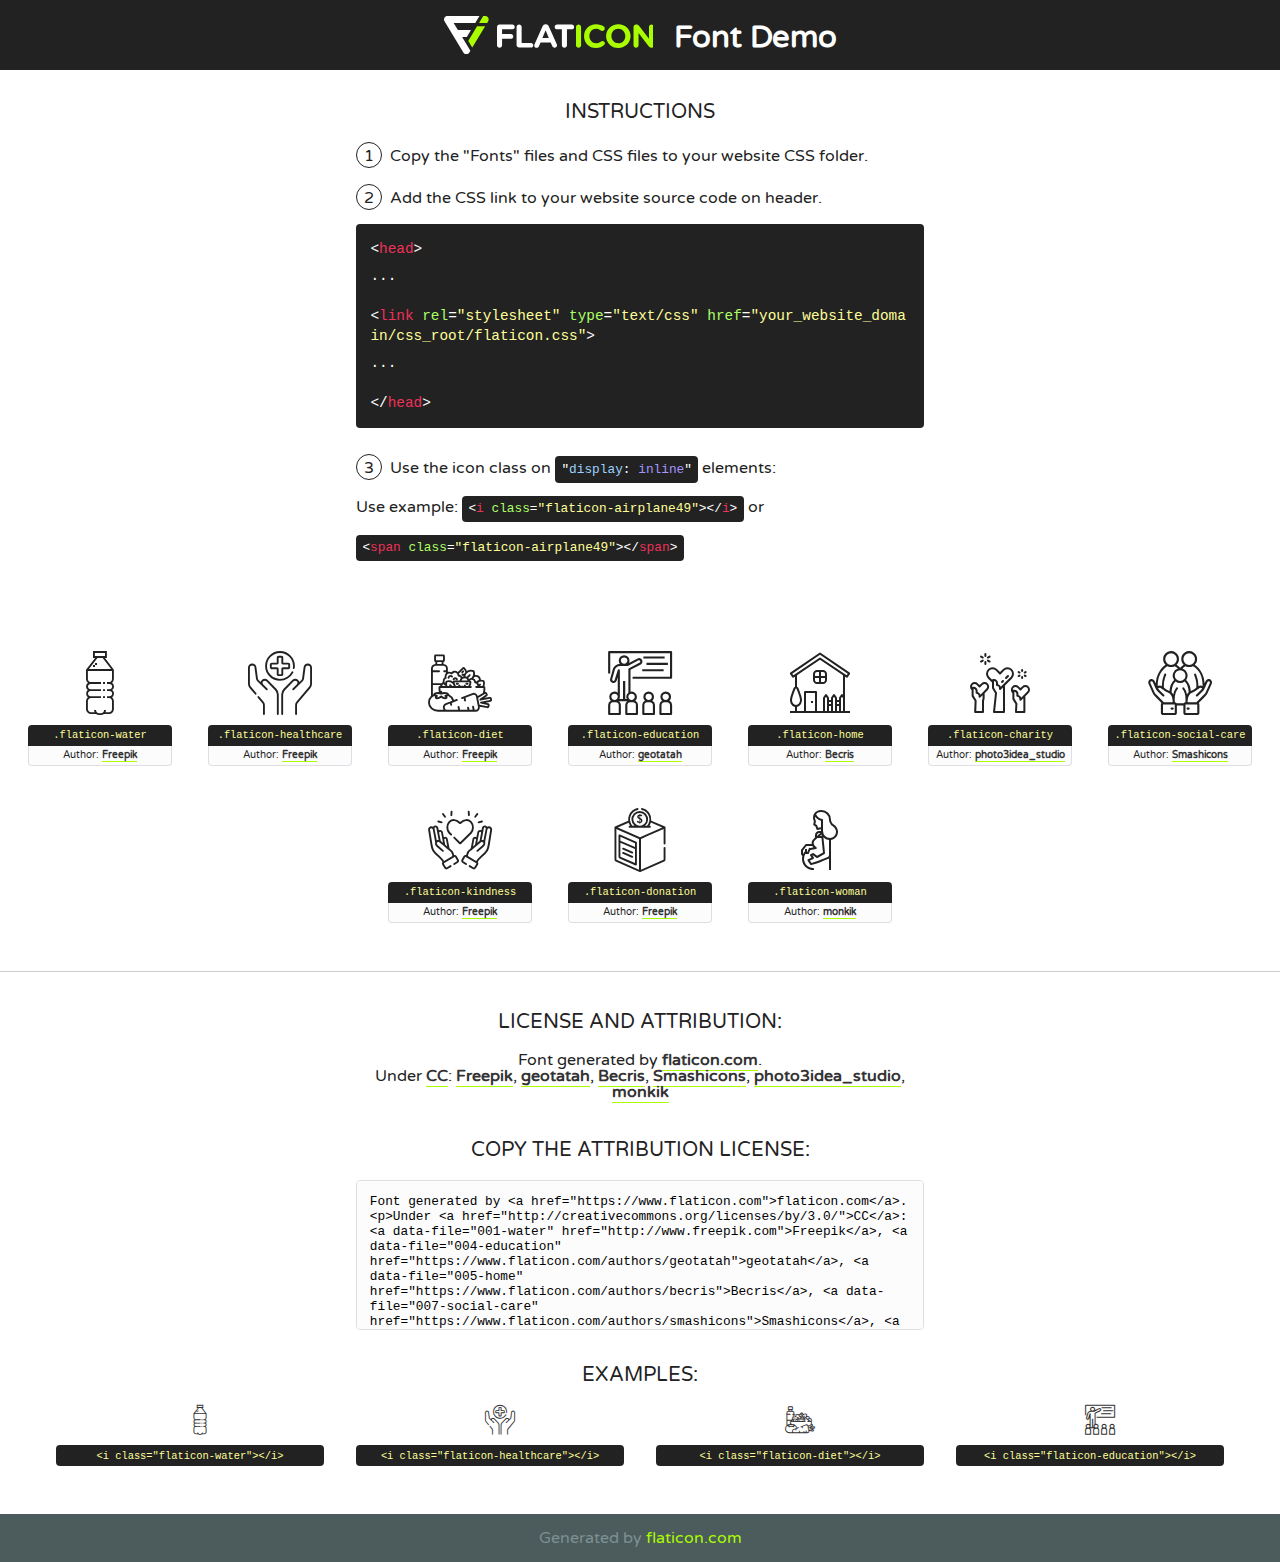
<file: lib/flaticon/font/flaticon.html>
<!DOCTYPE html>
<!--
  Flaticon icon font: Flaticon
  Creation date: 30/09/2020 10:47
-->
<html>
<!DOCTYPE html>
<html>

<head>
    <title>Flaticon WebFont</title>
    <link href="http://fonts.googleapis.com/css?family=Varela+Round" rel="stylesheet" type="text/css" />
    <link rel="stylesheet" type="text/css" href="flaticon.css">
    <meta charset="UTF-8">
    <style>
    html, body, div, span, applet, object, iframe,
    h1, h2, h3, h4, h5, h6, p, blockquote, pre,
    a, abbr, acronym, address, big, cite, code,
    del, dfn, em, img, ins, kbd, q, s, samp,
    small, strike, strong, sub, sup, tt, var,
    b, u, i, center,
    dl, dt, dd, ol, ul, li,
    fieldset, form, label, legend,
    table, caption, tbody, tfoot, thead, tr, th, td,
    article, aside, canvas, details, embed, 
    figure, figcaption, footer, header, hgroup, 
    menu, nav, output, ruby, section, summary,
    time, mark, audio, video {
        margin: 0;
        padding: 0;
        border: 0;
        font-size: 100%;
        font: inherit;
        vertical-align: baseline;
    }
    /* HTML5 display-role reset for older browsers */
    article, aside, details, figcaption, figure, 
    footer, header, hgroup, menu, nav, section {
        display: block;
    }
    body {
        line-height: 1;
    }
    ol, ul {
        list-style: none;
    }
    blockquote, q {
        quotes: none;
    }
    blockquote:before, blockquote:after,
    q:before, q:after {
        content: '';
        content: none;
    }
    table {
        border-collapse: collapse;
        border-spacing: 0;
    }
    body {
        font-family: 'Varela Round', Helvetica, Arial, sans-serif;
        font-size: 16px;
        color: #222;
    }
    a {
        color: #333;
        border-bottom: 1px solid #a9fd00;
        font-weight: bold;
        text-decoration: none;
    }
    * {
        -moz-box-sizing: border-box;
        -webkit-box-sizing: border-box;
        box-sizing: border-box;
        margin: 0;
        padding: 0;
    }
    [class^="flaticon-"]:before, [class*=" flaticon-"]:before, [class^="flaticon-"]:after, [class*=" flaticon-"]:after {
        font-family: Flaticon;
        font-size: 30px;
        font-style: normal;
        margin-left: 20px;
        color: #333;
    }
    .wrapper {
        max-width: 600px;
        margin: auto;
        padding: 0 1em;
    }
    .title {
        font-size: 1.25em;
        text-align: center;
        margin-bottom: 1em;
        text-transform: uppercase;
    }
    header {
        text-align: center;
        background-color: #222;
        color: #fff;
        padding: 1em;
    }
    header .logo {
        width: 210px;
        height: 38px;
        display: inline-block;
        vertical-align: middle;
        margin-right: 1em;
        border: none;
    }
    header strong {
        font-size: 1.95em;
        font-weight: bold;
        vertical-align: middle;
        margin-top: 5px;
        display: inline-block;
    }
    .demo {
        margin: 2em auto;
        line-height: 1.25em;
    }
    .demo ul li {
        margin-bottom: 1em;
    }
    .demo ul li .num {
        color: #222;
        border-radius: 20px;
        display: inline-block;
        width: 26px;
        padding: 3px;
        height: 26px;
        text-align: center;
        margin-right: 0.5em;
        border: 1px solid #222;
    }
    .demo ul li code {
        background-color: #222;
        border-radius: 4px;
        padding: 0.25em 0.5em;
        display: inline-block;
        color: #fff;
        font-family: Consolas,Monaco,Lucida Console,Liberation Mono,DejaVu Sans Mono,Bitstream Vera Sans Mono,Courier New, monospace;
        font-weight: lighter;
        margin-top: 1em;
        font-size: 0.8em;
        word-break: break-all;
    }
    .demo ul li code.big {
        padding: 1em;
        font-size: 0.9em;
    }
    .demo ul li code .red {
        color: #EF3159;
    }
    .demo ul li code .green {
        color: #ACFF65;
    }
    .demo ul li code .yellow {
        color: #FFFF99;
    }
    .demo ul li code .blue {
        color: #99D3FF;
    }
    .demo ul li code .purple {
        color: #A295FF;
    }
    .demo ul li code .dots {
        margin-top: 0.5em;
        display: block;
    }
    #glyphs {
        border-bottom: 1px solid #ccc;
        padding: 2em 0;
        text-align: center;
    }
    .glyph {
        display: inline-block;
        width: 9em;
        margin: 1em;
        text-align: center;
        vertical-align: top;
        background: #FFF;
    }
    .glyph .glyph-icon {
        padding: 10px;
        display: block;
        font-family:"Flaticon";
        font-size: 64px;
        line-height: 1;
    }
    .glyph .glyph-icon:before {
        font-size: 64px;
        color: #222;
        margin-left: 0;
    }
    .class-name {
        font-size: 0.65em;
        background-color: #222;
        color: #fff;
        border-radius: 4px 4px 0 0;
        padding: 0.5em;
        color: #FFFF99;
        font-family: Consolas,Monaco,Lucida Console,Liberation Mono,DejaVu Sans Mono,Bitstream Vera Sans Mono,Courier New, monospace;
    }
    .author-name {
        font-size: 0.6em;
        background-color: #fcfcfd;
        border: 1px solid #DEDEE4;
        border-top: 0;
        border-radius: 0 0 4px 4px;
        padding: 0.5em;
    }
    .class-name:last-child {
        font-size: 10px;
        color:#888;
    }
    .class-name:last-child a {
        font-size: 10px;
        color:#555;
    }
    .class-name:last-child a:hover {
        color:#a9fd00;
    }
    .glyph > input {
        display: block;
        width: 100px;
        margin: 5px auto;
        text-align: center;
        font-size: 12px;
        cursor: text;
    }
    .glyph > input.icon-input {
        font-family:"Flaticon";
        font-size: 16px;
        margin-bottom: 10px;
    }
    .attribution .title {
        margin-top: 2em;
    }
    .attribution textarea {
        background-color: #fcfcfd;
        padding: 1em;
        border: none;
        box-shadow: none;
        border: 1px solid #DEDEE4;
        border-radius: 4px;
        resize: none;
        width: 100%;
        height: 150px;
        font-size: 0.8em;
        font-family: Consolas,Monaco,Lucida Console,Liberation Mono,DejaVu Sans Mono,Bitstream Vera Sans Mono,Courier New, monospace;
        -webkit-appearance: none;
    }
    .iconsuse {
        margin: 2em auto;
        text-align: center;
        max-width: 1200px;
    }
    .iconsuse:after {
        content: '';
        display: table;
        clear: both;
    }
    .iconsuse .image {
        float: left;
        width: 25%;
        padding: 0 1em;
    }
    .iconsuse .image p {
        margin-bottom: 1em;
    }
    .iconsuse .image span {
        display: block;
        font-size: 0.65em;
        background-color: #222;
        color: #fff;
        border-radius: 4px;
        padding: 0.5em;
        color: #FFFF99;
        margin-top: 1em;
        font-family: Consolas,Monaco,Lucida Console,Liberation Mono,DejaVu Sans Mono,Bitstream Vera Sans Mono,Courier New, monospace;
    }
    #footer {
        text-align: center;
        background-color: #4C5B5C;
        color: #7c9192;
        padding: 1em;
    }
    #footer a {
        border: none;
        color: #a9fd00;
        font-weight: normal;
    }
    @media (max-width: 960px) {
        .iconsuse .image {
            width: 50%;
        }
    }
    @media (max-width: 560px) {
        .iconsuse .image {
            width: 100%;
        }
    }
    </style>
</head>

<body class="characters-off">

    <header>
        <a href="https://www.flaticon.com" target="_blank" class="logo">
            <svg version="1.1" xmlns="http://www.w3.org/2000/svg" xmlns:xlink="http://www.w3.org/1999/xlink" xmlns:a="http://ns.adobe.com/AdobeSVGViewerExtensions/3.0/" viewBox="0 0 560.875 102.036" enable-background="new 0 0 560.875 102.036" xml:space="preserve">
                <defs>
                </defs>
                <g>
                    <g class="letters">
                        <path fill="#ffffff" d="M141.596,29.675c0-3.777,2.985-6.767,6.764-6.767h34.438c3.426,0,6.15,2.728,6.15,6.15
                        c0,3.43-2.724,6.149-6.15,6.149h-27.674v13.091h23.719c3.429,0,6.151,2.724,6.151,6.15c0,3.43-2.723,6.149-6.151,6.149h-23.719
                        v17.574c0,3.773-2.986,6.761-6.764,6.761c-3.779,0-6.764-2.989-6.764-6.761V29.675z"></path>
                        <path fill="#ffffff" d="M193.844,29.149c0-3.781,2.985-6.767,6.764-6.767c3.776,0,6.763,2.985,6.763,6.767v42.957h25.039
                        c3.426,0,6.149,2.726,6.149,6.153c0,3.425-2.723,6.15-6.149,6.15h-31.802c-3.779,0-6.764-2.986-6.764-6.768V29.149z"></path>
                        <path fill="#ffffff" d="M241.891,75.71l21.438-48.407c1.492-3.341,4.215-5.357,7.906-5.357h0.792
                        c3.686,0,6.323,2.017,7.815,5.357l21.439,48.407c0.436,0.967,0.701,1.845,0.701,2.723c0,3.602-2.809,6.501-6.414,6.501
                        c-3.161,0-5.269-1.845-6.499-4.655l-4.132-9.661h-27.059l-4.301,10.102c-1.144,2.631-3.426,4.214-6.237,4.214
                        c-3.517,0-6.24-2.81-6.24-6.325C241.1,77.64,241.451,76.677,241.891,75.71z M279.932,58.666l-8.521-20.297l-8.526,20.297H279.932
                        z"></path>
                        <path fill="#ffffff" d="M314.864,35.387H301.86c-3.429,0-6.239-2.813-6.239-6.238c0-3.429,2.811-6.24,6.239-6.24h39.533
                        c3.426,0,6.237,2.811,6.237,6.24c0,3.425-2.811,6.238-6.237,6.238h-13.001v42.785c0,3.773-2.99,6.761-6.764,6.761
                        c-3.779,0-6.764-2.989-6.764-6.761V35.387z"></path>
                        <path fill="#A9FD00" d="M352.615,29.149c0-3.781,2.985-6.767,6.767-6.767c3.774,0,6.761,2.985,6.761,6.767v49.024
                        c0,3.773-2.987,6.761-6.761,6.761c-3.781,0-6.767-2.989-6.767-6.761V29.149z"></path>
                        <path fill="#A9FD00" d="M374.132,53.836v-0.179c0-17.481,13.178-31.801,32.065-31.801c9.22,0,15.459,2.458,20.557,6.238
                        c1.402,1.054,2.637,2.985,2.637,5.357c0,3.692-2.985,6.59-6.681,6.59c-1.845,0-3.071-0.702-4.044-1.319
                        c-3.776-2.813-7.729-4.393-12.562-4.393c-10.364,0-17.831,8.611-17.831,19.154v0.173c0,10.542,7.291,19.329,17.831,19.329
                        c5.715,0,9.492-1.756,13.359-4.834c1.049-0.874,2.458-1.491,4.039-1.491c3.429,0,6.325,2.813,6.325,6.236
                        c0,2.106-1.056,3.78-2.282,4.834c-5.539,4.834-12.036,7.733-21.878,7.733C387.572,85.464,374.132,71.493,374.132,53.836z"></path>
                        <path fill="#A9FD00" d="M433.009,53.836v-0.179c0-17.481,13.79-31.801,32.766-31.801c18.981,0,32.592,14.143,32.592,31.628v0.173
                        c0,17.483-13.785,31.807-32.769,31.807C446.625,85.464,433.009,71.32,433.009,53.836z M484.224,53.836v-0.179
                        c0-10.539-7.725-19.326-18.626-19.326c-10.893,0-18.449,8.611-18.449,19.154v0.173c0,10.542,7.73,19.329,18.626,19.329
                        C476.676,72.986,484.224,64.378,484.224,53.836z"></path>
                        <path fill="#A9FD00" d="M506.233,29.321c0-3.774,2.99-6.763,6.767-6.763h1.401c3.252,0,5.183,1.583,7.029,3.953l26.093,34.265
                        V29.059c0-3.692,2.99-6.677,6.681-6.677c3.683,0,6.671,2.985,6.671,6.677v48.934c0,3.78-2.987,6.765-6.764,6.765h-0.436
                        c-3.257,0-5.188-1.581-7.034-3.953l-27.056-35.492v32.944c0,3.687-2.985,6.676-6.678,6.676c-3.683,0-6.673-2.989-6.673-6.676
                        V29.321z"></path>
                    </g>
                    <g class="insignia">
                        <path fill="#ffffff" d="M48.372,56.137h12.517l11.156-18.537H37.186L25.688,18.539h57.825L94.668,0H9.271
                        C5.925,0,2.842,1.801,1.198,4.716c-1.644,2.907-1.593,6.482,0.134,9.343l50.38,83.501c1.678,2.781,4.689,4.476,7.938,4.476
                        c3.246,0,6.257-1.695,7.935-4.476l2.898-4.804L48.372,56.137z"></path>
                        <g class="i">
                            <path fill="#A9FD00" d="M93.575,18.539h0.031v0.004l21.652,0.004l2.705-4.488c1.727-2.861,1.778-6.436,0.133-9.343
                            C116.454,1.801,113.371,0,110.026,0h-5.294L93.575,18.539z"></path>
                            <polygon fill="#A9FD00" points="88.291,27.356 64.725,66.486 75.519,84.404 109.942,27.356"></polygon>
                        </g>
                    </g>
                </g>
            </svg>
        </a>
        <strong>Font Demo</strong>
    </header>


    <section class="demo wrapper">

        <p class="title">Instructions</p>

        <ul>
            <li>
                <span class="num">1</span>Copy the "Fonts" files and CSS files to your website CSS folder.
            </li>
            <li>
                <span class="num">2</span>Add the CSS link to your website source code on header.
                <code class="big">
                    &lt;<span class="red">head</span>&gt;
                    <br/><span class="dots">...</span>
                    <br/>&lt;<span class="red">link</span> <span class="green">rel</span>=<span class="yellow">"stylesheet"</span> <span class="green">type</span>=<span class="yellow">"text/css"</span> <span class="green">href</span>=<span class="yellow">"your_website_domain/css_root/flaticon.css"</span>&gt;
                    <br/><span class="dots">...</span>
                    <br/>&lt;/<span class="red">head</span>&gt;
                </code>
            </li>

            <li>
                <p>
                    <span class="num">3</span>Use the icon class on <code>"<span class="blue">display</span>:<span class="purple"> inline</span>"</code> elements:
                    <br />
                    Use example: <code>&lt;<span class="red">i</span> <span class="green">class</span>=<span class="yellow">&quot;flaticon-airplane49&quot;</span>&gt;&lt;/<span class="red">i</span>&gt;</code> or <code>&lt;<span class="red">span</span> <span class="green">class</span>=<span class="yellow">&quot;flaticon-airplane49&quot;</span>&gt;&lt;/<span class="red">span</span>&gt;</code>
            </li>
        </ul>

    </section>




   <section id="glyphs">          
    
      
        <div class="glyph"><div class="glyph-icon flaticon-water"></div>
            <div class="class-name">.flaticon-water</div>
            <div class="author-name">Author: <a data-file="001-water" href="http://www.freepik.com">Freepik</a> </div> 
        </div>        
        
        <div class="glyph"><div class="glyph-icon flaticon-healthcare"></div>
            <div class="class-name">.flaticon-healthcare</div>
            <div class="author-name">Author: <a data-file="002-healthcare" href="http://www.freepik.com">Freepik</a> </div> 
        </div>        
        
        <div class="glyph"><div class="glyph-icon flaticon-diet"></div>
            <div class="class-name">.flaticon-diet</div>
            <div class="author-name">Author: <a data-file="003-diet" href="http://www.freepik.com">Freepik</a> </div> 
        </div>        
        
        <div class="glyph"><div class="glyph-icon flaticon-education"></div>
            <div class="class-name">.flaticon-education</div>
            <div class="author-name">Author: <a data-file="004-education" href="https://www.flaticon.com/authors/geotatah">geotatah</a> </div> 
        </div>        
        
        <div class="glyph"><div class="glyph-icon flaticon-home"></div>
            <div class="class-name">.flaticon-home</div>
            <div class="author-name">Author: <a data-file="005-home" href="https://www.flaticon.com/authors/becris">Becris</a> </div> 
        </div>        
        
        <div class="glyph"><div class="glyph-icon flaticon-charity"></div>
            <div class="class-name">.flaticon-charity</div>
            <div class="author-name">Author: <a data-file="006-charity" href="https://www.flaticon.com/authors/photo3idea-studio">photo3idea_studio</a> </div> 
        </div>        
        
        <div class="glyph"><div class="glyph-icon flaticon-social-care"></div>
            <div class="class-name">.flaticon-social-care</div>
            <div class="author-name">Author: <a data-file="007-social-care" href="https://www.flaticon.com/authors/smashicons">Smashicons</a> </div> 
        </div>        
        
        <div class="glyph"><div class="glyph-icon flaticon-kindness"></div>
            <div class="class-name">.flaticon-kindness</div>
            <div class="author-name">Author: <a data-file="008-kindness" href="http://www.freepik.com">Freepik</a> </div> 
        </div>        
        
        <div class="glyph"><div class="glyph-icon flaticon-donation"></div>
            <div class="class-name">.flaticon-donation</div>
            <div class="author-name">Author: <a data-file="009-donation" href="http://www.freepik.com">Freepik</a> </div> 
        </div>        
        
        <div class="glyph"><div class="glyph-icon flaticon-woman"></div>
            <div class="class-name">.flaticon-woman</div>
            <div class="author-name">Author: <a data-file="010-woman" href="https://www.flaticon.com/authors/monkik">monkik</a> </div> 
        </div>        
        

    </section>



    <section class="attribution wrapper"   style="text-align:center;">

      <div class="title">License and attribution:</div><div class="attrDiv">Font generated by <a href="https://www.flaticon.com">flaticon.com</a>. <div><p>Under <a href="http://creativecommons.org/licenses/by/3.0/">CC</a>: <a data-file="001-water" href="http://www.freepik.com">Freepik</a>, <a data-file="004-education" href="https://www.flaticon.com/authors/geotatah">geotatah</a>, <a data-file="005-home" href="https://www.flaticon.com/authors/becris">Becris</a>, <a data-file="007-social-care" href="https://www.flaticon.com/authors/smashicons">Smashicons</a>, <a data-file="006-charity" href="https://www.flaticon.com/authors/photo3idea-studio">photo3idea_studio</a>, <a data-file="010-woman" href="https://www.flaticon.com/authors/monkik">monkik</a></p>  </div>
      </div>
      <div class="title">Copy the Attribution License:</div>

    <textarea onclick="this.focus();this.select();">Font generated by &lt;a href=&quot;https://www.flaticon.com&quot;&gt;flaticon.com&lt;/a&gt;. <p>Under <a href="http://creativecommons.org/licenses/by/3.0/">CC</a>: <a data-file="001-water" href="http://www.freepik.com">Freepik</a>, <a data-file="004-education" href="https://www.flaticon.com/authors/geotatah">geotatah</a>, <a data-file="005-home" href="https://www.flaticon.com/authors/becris">Becris</a>, <a data-file="007-social-care" href="https://www.flaticon.com/authors/smashicons">Smashicons</a>, <a data-file="006-charity" href="https://www.flaticon.com/authors/photo3idea-studio">photo3idea_studio</a>, <a data-file="010-woman" href="https://www.flaticon.com/authors/monkik">monkik</a></p>  
     </textarea>

    </section>

    <section class="iconsuse">

          <div class="title">Examples:</div>            
             
            <div class="image">
                <p>
                    <i class="glyph-icon flaticon-water"></i> 
                    <span>&lt;i class=&quot;flaticon-water&quot;&gt;&lt;/i&gt;</span>
                </p>
            </div>
            
            <div class="image">
                <p>
                    <i class="glyph-icon flaticon-healthcare"></i> 
                    <span>&lt;i class=&quot;flaticon-healthcare&quot;&gt;&lt;/i&gt;</span>
                </p>
            </div>
            
            <div class="image">
                <p>
                    <i class="glyph-icon flaticon-diet"></i> 
                    <span>&lt;i class=&quot;flaticon-diet&quot;&gt;&lt;/i&gt;</span>
                </p>
            </div>
            
            <div class="image">
                <p>
                    <i class="glyph-icon flaticon-education"></i> 
                    <span>&lt;i class=&quot;flaticon-education&quot;&gt;&lt;/i&gt;</span>
                </p>
            </div>
                       
        </div>
                            
    </section>

<div id="footer">
    <div>Generated by <a href="https://www.flaticon.com">flaticon.com</a>
    </div>
</div>



</body>
</html>
</file>
<file: lib/flaticon/font/flaticon.css>
/*
  	Flaticon icon font: Flaticon
  	Creation date: 30/09/2020 10:47
  	*/

@font-face {
  font-family: "Flaticon";
  src: url("./Flaticon.eot");
  src: url("./Flaticon.eot?#iefix") format("embedded-opentype"),
       url("./Flaticon.woff2") format("woff2"),
       url("./Flaticon.woff") format("woff"),
       url("./Flaticon.ttf") format("truetype"),
       url("./Flaticon.svg#Flaticon") format("svg");
  font-weight: normal;
  font-style: normal;
}

@media screen and (-webkit-min-device-pixel-ratio:0) {
  @font-face {
    font-family: "Flaticon";
    src: url("./Flaticon.svg#Flaticon") format("svg");
  }
}

[class^="flaticon-"]:before, [class*=" flaticon-"]:before,
[class^="flaticon-"]:after, [class*=" flaticon-"]:after {   
  font-family: Flaticon;
        font-size: 20px;
font-style: normal;
margin-left: 20px;
}

.flaticon-water:before { content: "\f100"; }
.flaticon-healthcare:before { content: "\f101"; }
.flaticon-diet:before { content: "\f102"; }
.flaticon-education:before { content: "\f103"; }
.flaticon-home:before { content: "\f104"; }
.flaticon-charity:before { content: "\f105"; }
.flaticon-social-care:before { content: "\f106"; }
.flaticon-kindness:before { content: "\f107"; }
.flaticon-donation:before { content: "\f108"; }
.flaticon-woman:before { content: "\f109"; }
</file>
<file: css/style.css>
/*******************************/
/********* General CSS *********/
/*******************************/
html {
    scroll-behavior: smooth;
  }

  
body {
    color: #777777;
    font-weight: 500;
    background: #ffffff;
    font-family: 'Quicksand', sans-serif;
    overflow-x: hidden;
}

h1,
h2, 
h3, 
h4,
h5, 
h6 {
    color: #4a4c70;
}

a {
    color: #4a4c70;
    transition: .3s;
}

a:hover,
a:active,
a:focus {
    color: #FDBE33;
    outline: none;
    text-decoration: none;
}

.btn.btn-custom {
    padding: 12px 20px;
    text-align: center; 
   font-size: 16px;
    font-weight: 500;
    color: #777777;
    border-radius: 0;
    border: 2px solid #FDBE33;
    box-shadow: inset 0 0 0 0 #FDBE33;
    transition: ease-out 0.3s;
    -webkit-transition: ease-out 0.3s;
    -moz-transition: ease-out 0.3s;
}

.btn.btn-custom:hover {
    color: #20212B;
    box-shadow: inset 0 0 0 30px #FDBE33;
}

.btn:focus,
.form-control:focus {
    box-shadow: none;
}

.container-fluid {
    max-width: 1366px;
}

[class^="flaticon-"]:before, [class*=" flaticon-"]:before,
[class^="flaticon-"]:after, [class*=" flaticon-"]:after {   
    font-size: inherit;
    margin-left: 0;
}


/**********************************/
/****** Loader & Back to Top ******/
/**********************************/
#loader {
    position: fixed;
    top: 0;
    right: 0;
    bottom: 0;
    left: 0;
    display: flex;
    align-items: center;
    justify-content: center;
    background: #ffffff;
    opacity: 0;
    visibility: hidden;
    -webkit-transition: opacity .3s ease-out, visibility 0s linear .3s;
    -o-transition: opacity .3s ease-out, visibility 0s linear .3s;
    transition: opacity .3s ease-out, visibility 0s linear .3s;
    z-index: 999;
}

#loader.show {
    -webkit-transition: opacity .6s ease-out, visibility 0s linear 0s;
    -o-transition: opacity .6s ease-out, visibility 0s linear 0s;
    transition: opacity .6s ease-out, visibility 0s linear 0s;
    visibility: visible;
    opacity: 1;
}

#loader .loader {
    position: relative;
    width: 45px;
    height: 45px;
    border: 5px solid #dddddd;
    border-top: 5px solid #FDBE33;
    border-radius: 50%;
    -webkit-animation: spin 2s linear infinite;
    animation: spin 2s linear infinite;
}

@-webkit-keyframes spin {
    0% { -webkit-transform: rotate(0deg); }
    100% { -webkit-transform: rotate(360deg); }
}

@keyframes spin {
    0% { transform: rotate(0deg); }
    100% { transform: rotate(360deg); }
}

.back-to-top {
    position: fixed;
    display: none;
    background: #FDBE33;
    width: 44px;
    height: 44px;
    text-align: center;
    line-height: 1;
    font-size: 22px;
    right: 15px;
    bottom: 15px;
    transition: background 0.5s;
    z-index: 9;
}

.back-to-top i {
    color: #4a4c70;
    padding-top: 10px;
}

.back-to-top:hover {
    background: #4a4c70;
}

.back-to-top:hover i {
    color: #FDBE33;
}


/**********************************/
/********** Top Bar CSS ***********/
/**********************************/
.top-bar {
    position: absolute;
    height: 45px;
    width: 100%;
    top: 0;
    left: 0;
    z-index: 3;
    border-bottom: 1px solid rgba(255, 255, 255, .3);
}

.top-bar .top-bar-left {
    display: flex;
    align-items: center;
    justify-content: flex-start;
}

.top-bar .top-bar-right {
    display: flex;
    align-items: center;
    justify-content: flex-end;
}

.top-bar .text {
    display: flex;
    align-items: center;
    justify-content: center;
    flex-direction: row;
    height: 45px;
    padding: 0 10px;
    text-align: center;
    border-left: 1px solid rgba(255, 255, 255, .3);
}

.top-bar .text:last-child {
    border-right: 1px solid rgba(255, 255, 255, .3);
}

.top-bar .text i {
    font-size: 16px;
    color: #FDBE33;
    margin-right: 5px;
}

.top-bar .text p {
    color: #ffffff;
    font-size: 16px;
    font-weight: 500;
    margin: 0;
}

.top-bar .social {
    display: flex;
    height: 45px;
    font-size: 0;
    justify-content: flex-end;
}

.top-bar .social a {
    display: flex;
    align-items: center;
    justify-content: center;
    width: 45px;
    height: 100%;
    font-size: 16px;
    color: #FDBE33;
    border-right: 1px solid rgba(255, 255, 255, .3);
}

.top-bar .social a:first-child {
    border-left: 1px solid rgba(255, 255, 255, .3);
}

.top-bar .social a:hover {
    color: #ffffff;
    background: #FDBE33;
}

@media (min-width: 992px) {
    .top-bar {
        padding: 0 60px;
    }
}


/**********************************/
/*********** Custom CSS **********/
/**********************************/

/* Optional: Center the content within the sections */
.top-bar .container-fluid,
.navbar .container-fluid,
.carousel .container-fluid {
  padding-left: 0;
  padding-right: 0;
  max-width: 100%; /* Ensure content doesn't exceed viewport width */
}

/* Optional: Override the background color or other styles */
.top-bar {
  background-color: #333; /* Customize background color */
}

.navbar {
  background-color: #222; /* Customize background color */
}

/* Optional: Adjust styles for the carousel content */
.carousel-text {
  text-align: center;
}

/* Optional: Override default container styles for carousels */
.carousel .container-fluid {
  padding: 0; /* Remove default padding */
}



/**********************************/
/*********** Nav Bar CSS **********/
/**********************************/
.navbar {
    position: relative;
    transition: .5s;
    z-index: 999;
}

.navbar.nav-sticky {
    position: fixed;
    top: 0;
    width: 100%;
    box-shadow: 0 2px 5px rgba(0, 0, 0, .3);
    transition: .5s;
}

.navbar .navbar-brand {
    margin: 0;
    color: #ffffff;
    font-size: 45px;
    line-height: 0px;
    font-weight: 700;
    letter-spacing: 5px;
    text-transform: uppercase;
}

.navbar .navbar-brand img {
    max-width: 100%;
    max-height: 40px;
}

.navbar-dark .navbar-nav .nav-link,
.navbar-dark .navbar-nav .nav-link:focus,
.navbar-dark .navbar-nav .nav-link:hover,
.navbar-dark .navbar-nav .nav-link.active {
    padding: 10px 15px 8px 15px;
    color: #ffffff;
}

.navbar-dark .navbar-nav .nav-link:hover,
.navbar-dark .navbar-nav .nav-link.active {
    color: #FDBE33;
    transition: none;
}

.navbar .dropdown-menu {
    margin-top: 0;
    border: 0;
    border-radius: 0;
    background: #f8f9fa;
}

@media (min-width: 992px) {
    .navbar {
        position: absolute;
        width: 100%;
        top: 45px;
        padding: 20px 60px;
        background: transparent !important;
        border-bottom: 1px solid rgba(255, 255, 255, .3);
        z-index: 9;
    }
    
    .navbar.nav-sticky {
        padding: 10px 60px;
        background: #20212B !important;
        border-bottom: none;
    }
    
    .page .navbar {
        background: #20212B !important;
    }
    
    .navbar a.nav-link {
        padding: 8px 15px;
        font-size: 16px;
        letter-spacing: 1px;
    }
}

@media (max-width: 991.98px) {   
    .navbar {
        padding: 15px;
        background: #20212B !important;
    }
    
    .navbar a.nav-link {
        padding: 5px;
    }
    
    .navbar .dropdown-menu {
        box-shadow: none;
    }
}


/*******************************/
/********** Hero CSS ***********/
/*******************************/
.carousel {
    position: relative;
    width: 100%;
    min-height: 300px;
    background: #ffffff;
    margin-bottom: 45px;
}

.carousel .container-fluid {
    padding: 0;
}

.carousel .carousel-item {
    position: relative;
    width: 100%;
    min-height: 300px;
    display: flex;
    align-items: center;
    justify-content: center;
    flex-direction: column;
}

.carousel .carousel-img {
    position: relative;
    width: 100%;
    height: 100%;
    min-height: 300px;
    text-align: right;
    overflow: hidden;
}

.carousel .carousel-img::after {
    position: absolute;
    content: "";
    top: 0;
    right: 0;
    bottom: 0;
    left: 0;
    background: rgba(0, 0, 0, .5);
    z-index: 1;
}

.carousel .carousel-img img {
    width: 100%;
    height: 100%;
    object-fit: cover;
}

.carousel .carousel-text {
    position: absolute;
    max-width: 700px;
    display: flex;
    align-items: center;
    justify-content: center;
    flex-direction: column;
    z-index: 2;
}

.carousel .carousel-text h1 {
    text-align: center;
    color: #ffffff;
    font-size: 60px;
    font-weight: 700;
    margin-bottom: 20px;
}

.carousel .carousel-text p {
    color: #ffffff;
    text-align: center;
    font-size: 20px;
    margin-bottom: 25px;
}

.carousel .carousel-btn .btn.btn-custom {
    color: #ffffff;
}

.carousel .carousel-btn .btn.btn-custom:hover {
    color: #20212B;
}

.carousel .carousel-btn .btn:first-child {
    margin-right: 15px;
}

.carousel .owl-nav {
    position: absolute;
    width: 100%;
    height: 60px;
    top: calc(50% - 30px);
    left: 0;
    display: flex;
    justify-content: space-between;
    z-index: 9;
}

.carousel .owl-nav .owl-prev,
.carousel .owl-nav .owl-next {
    width: 60px;
    height: 60px;
    display: flex;
    align-items: center;
    justify-content: center;
    color: #FDBE33;
    background: rgba(256, 256, 256, .2);
    font-size: 22px;
    transition: .3s;
}

.carousel .owl-nav .owl-prev:hover,
.carousel .owl-nav .owl-next:hover {
    color: #ffffff;
    background: #FDBE33;
}

.carousel .owl-nav .owl-prev {
    margin-right: 2px;
}

.carousel .animated {
    -webkit-animation-duration: 1s;
    animation-duration: 1s;
}

#videoModal .modal-dialog {
    position: relative;
    max-width: 800px;
    margin: 60px auto 0 auto;
}

#videoModal .modal-body {
    position: relative;
    padding: 0px;
}

#videoModal .close {
    position: absolute;
    width: 30px;
    height: 30px;
    right: 0px;
    top: -30px;
    z-index: 999;
    font-size: 30px;
    font-weight: normal;
    color: #ffffff;
    background: #000000;
    opacity: 1;
}

@media (max-width: 991.98px) {
    .carousel .carousel-text h1 {
        font-size: 35px;
    }
    
    .carousel .carousel-text p {
        font-size: 16px;
    }
    
    .carousel .carousel-text .btn {
        padding: 12px 30px;
        font-size: 15px;
        letter-spacing: 0;
    }
}

@media (max-width: 767.98px) {
    .carousel .carousel-text h1 {
        font-size: 30px;
    }
    
    .carousel .carousel-text .btn {
        padding: 10px 25px;
        font-size: 15px;
        letter-spacing: 0;
    }
}

@media (max-width: 575.98px) {
    .carousel .carousel-text h1 {
        font-size: 25px;
    }
    
    .carousel .carousel-text .btn {
        padding: 8px 20px;
        font-size: 14px;
        letter-spacing: 0;
    }
}


/*******************************/
/******* Page Header CSS *******/
/*******************************/
.page-header {
    position: relative;
    margin-bottom: 45px;
    padding: 210px 0 90px 0;
    text-align: center;
    background: linear-gradient(rgba(0, 0, 0, .5), rgba(0, 0, 0, .5)), url(../img/close-up-team-hand-shake.jpg);
    background-attachment: fixed;
    background-position: center;
    background-repeat: no-repeat;
    background-size: cover;
}

.page-header h2 {
    position: relative;
    color: #FDBE33;
    font-size: 60px;
    font-weight: 700;
    margin-bottom: 20px;
    padding-bottom: 5px;
}

.page-header h2::after {
    position: absolute;
    content: "";
    width: 100px;
    height: 2px;
    left: calc(50% - 50px);
    bottom: 0;
    background: #FDBE33;
}

.page-header a {
    position: relative;
    padding: 0 12px;
    font-size: 22px;
    color: #ffffff;
}

.page-header a:hover {
    color: #FDBE33;
}

.page-header a::after {
    position: absolute;
    content: "/";
    width: 8px;
    height: 8px;
    top: -2px;
    right: -7px;
    text-align: center;
    color: #ffffff;
}

.page-header a:last-child::after {
    display: none;
}

@media (max-width: 991.98px) {
    .page-header {
        padding: 60px 0;
    }
    
    .page-header h2 {
        font-size: 45px;
    }
    
    .page-header a {
        font-size: 20px;
    }
}

@media (max-width: 767.98px) {
    .page-header {
        padding: 45px 0;
    }
    
    .page-header h2 {
        font-size: 35px;
    }
    
    .page-header a {
        font-size: 18px;
    }
}


/*******************************/
/******* Section Header ********/
/*******************************/
.section-header {
    position: relative;
    width: 100%;
    max-width: 700px;
    margin: 0 auto 45px auto;
}

.section-header p {
    margin-bottom: 5px;
    position: relative;
    font-size: 22px;
    font-weight: 600;
    text-transform: capitalize;
    color: #FDBE33;
}

.section-header h2 {
    margin: 0;
    font-size: 45px;
    font-weight: 700;
}

@media (max-width: 991.98px) {
    .section-header h2 {
        font-size: 45px;
    }
}

@media (max-width: 767.98px) {
    .section-header h2 {
        font-size: 40px;
    }
}

@media (max-width: 575.98px) {
    .section-header h2 {
        font-size: 35px;
    }
}


/*******************************/
/********** About CSS **********/
/*******************************/
.about {
    position: relative;
    width: 100%;
    padding: 45px 0;
}

.about .section-header {
    margin-bottom: 30px;
    margin-left: 0;
}

.about .about-img {
    width: 100%;
    height: 100vh;
}

.about .about-tab {
    width: 100%;
}

.about .about-tab .nav.nav-pills .nav-link {
    padding: 8px;
    font-weight: 600;
    background: none;
    border-radius: 0;
    border-bottom: 1px solid rgba(0, 0, 0, .15);
    transition: none;
}

.about .about-tab .nav.nav-pills .nav-link:hover,
.about .about-tab .nav.nav-pills .nav-link.active {
    color: #FDBE33;
    padding-bottom: 7px;
    border-bottom: 3px solid #FDBE33;
}

.about .about-tab .tab-content {
    padding: 15px 0 0 0;
    background: transparent;
}

.about .about-tab .tab-content .container {
    padding: 0;
}

@media (max-width: 991.98px) {
    .about .section-header {
        margin-top: 30px;
    }
}


/*******************************/
/********* Service CSS *********/
/*******************************/
.service {
    position: relative;
    width: 100%;
    padding: 45px 0 15px 0;
}

.service .service-item {
    position: relative;
    width: 100%;
    display: flex;
    justify-content: space-between;
    margin-bottom: 45px;
    transition: .3s;
}

.service .service-icon {
    position: relative;
    width: 60px;
}

.service .service-icon i {
    position: relative;
    display: block;
    color: #FDBE33;
    font-size: 60px;
    line-height: 60px;
    margin-top: 5px;
}

.service .service-text {
    position: relative;
    margin-left: 20px;
    padding-left: 20px;
}

.service .service-text::before {
    position: absolute;
    content: "";
    width: 1px;
    height: calc(100% - 10px);
    top: 5px;
    left: 0;
    background: rgba(0, 0, 0, .1);
}

.service .service-text::after {
    position: absolute;
    content: "";
    width: 3px;
    height: 40px;
    top: calc(50% - 20px);
    left: -1px;
    background: #FDBE33;
}

.service .service-text h3 {
    margin-bottom: 10px;
    font-size: 22px;
    font-weight: 700;
    letter-spacing: 1px;
}

.service .service-text p {
    margin: 0;
}


/*******************************/
/********* Donate CSS **********/
/*******************************/
.donate {
    position: relative;
    width: 100%;
    margin: 45px 0;
    background: rgba(0, 0, 0, .5);
}

.donate .donate-content {
    padding: 45px 0 15px 0;
}

.container .donate {
    margin: 90px 0;
}

.container .donate .donate-content {
    padding: 45px 30px 15px 30px;
}

.donate .donate-content .section-header {
    margin-bottom: 30px;
}

.donate .donate-content .section-header h2 {
    color: #ffffff;
}

.donate .donate-text p {
    color: #ffffff;
    font-size: 18px;
}

.donate .donate-form {
    padding: 90px 30px;
    background: #FDBE33;
}

.donate .donate-form .control-group {
    margin-bottom: 15px;
}

.donate .donate-form .form-control {
    height: 60px;
    color: #ffffff;
    padding: 0 15px;
    border-radius: 0;
    border: 1px solid #ffffff;
    background: transparent;
}

.donate .donate-form .form-control::placeholder {
    color: #ffffff;
    opacity: 1;
}

.donate .donate-form .form-control:-ms-input-placeholder,
.donate .donate-form .form-control::-ms-input-placeholder {
    color: #ffffff;
}

.donate .donate-form .btn-group {
    display: flex;
    justify-content: space-between;
    margin-bottom: 15px;
}

.donate .donate-form .btn.btn-custom {
    padding: 15px 0;
    width: 100%;
    height: 60px;
    color: #ffffff;
    border: 1px solid #ffffff;
    box-shadow: inset 0 0 0 0 #ffffff;
}

.donate .donate-form .btn.btn-custom:hover,
.donate .donate-form .btn.btn-custom.active {
    color: #FDBE33;
    border: 1px solid #ffffff;
    box-shadow: inset 0 0 0 30px #ffffff;
}



/*******************************/
/********** Causes CSS *********/
/*******************************/
.causes {
    position: relative;
    width: 100%;
    padding: 45px 0;
}

.causes .causes-carousel {
    width: calc(100% + 30px);
    margin-left: -15px;
    margin-right: -15px;
}

.causes .causes-item {
    margin: 0 15px;
    overflow: hidden;
    background: #f3f6ff;
}

.causes .causes-img {
    overflow: hidden;
}

.causes .causes-img img {
    width: 100%;
    transition: .3s;
}

.causes .causes-item:hover img {
    transform: scale(1.1);
}


.causes .causes-progress {
    width: 100%;
    margin-top: 32px;
    padding: 30px 30px 20px 30px;
}

.causes .progress {
    height: 10px;
    border-radius: 0;
    background: #dddddd;
    overflow: visible;
}

.causes .progress .progress-bar {
    position: relative;
    width: 0px;
    background: #FDBE33;
    overflow: visible;
    transition: 2s;
}

.causes .progress-bar span {
    position: absolute;
    top: -32px;
    right: 0;
    height: 23px;
    display: inline-block;
    padding: 2px 6px;
    background: #FDBE33;
    color: #20212B;
}

.causes .progress-bar span::after {
    position: absolute;
    content: "";
    width: 0;
    height: 0;
    top: 23px;
    left: calc(50% - 6px);
    border: 6px solid;
    border-color: #FDBE33 transparent transparent transparent;
}

.causes .progress-text {
    margin-top: 5px;
    display: flex;
    justify-content: space-between;
}

.causes .progress-text p {
    margin: 0;
}

.causes .causes-text {
    padding: 0 30px;
}

.causes .causes-text h3 {
    font-size: 22px;
    font-weight: 700;
}

.causes .causes-text p {
    margin: 0;
}

.causes .causes-btn {
    margin-top: 25px;
    display: flex;
    justify-content: space-between;
}

.causes .causes-btn .btn {
    padding: 10px 0;
    width: 50%;
}

.causes .causes-btn .btn:last-child {
    color: #20212B;
    background: #FDBE33;
}

.causes .causes-btn .btn:last-child:hover {
    color: #ffffff;
}



/*******************************/
/********** Facts CSS **********/
/*******************************/
.facts {
    position: relative;
    width: 100%;
    min-height: 400px;
    margin: 45px 0;
    display: flex;
    align-items: center;
    background: rgba(0, 0, 0, .5);
}

.facts .facts-item {
    display: flex;
    flex-direction: row;
    margin: 25px 0;
}

.facts .facts-item i {
    margin-top: 10px;
    font-size: 60px;
    line-height: 60px;
    color: #FDBE33;
}

.facts .facts-text {
    padding-left: 20px;
}

.facts .facts-text h3 {
    position: relative;
    display: inline-block;
    color: #ffffff;
    font-size: 45px;
    font-weight: 700;
}

.facts .facts-text h3::after {
    position: absolute;
    top: 0px;
    color: #ffffff;
    font-size: 25px;
    font-family: "Font Awesome 5 Free";
    font-weight: 900;
}

.facts .facts-text h3.facts-plus::after {
    content: "\f067";
    right: -25px;
}

.facts .facts-text h3.facts-dollar::after {
    content: "\f155";
    right: -18px;
}

.facts .facts-text p {
    color: #ffffff;
    font-size: 22px;
    font-weight: 600;
    margin: 0;
}


/*******************************/
/*********** Team CSS **********/
/*******************************/
.team {
    position: relative;
    width: 100%;
    padding: 45px 0 15px 0;
}

.team .team-item {
    position: relative;
    margin-bottom: 35px;
}

.team .team-img {
    position: relative;
    overflow: hidden;
}

.team .team-img img {
    width: 100%;
    transform: scale(1.1);
    margin-bottom: -15px;
    transition: .3s;
}

.team .team-item:hover img {
    margin: -15px 0 0 0;
}

.team .team-text {
    position: absolute;
    width: calc(100% - 40px);
    height: 96px;
    bottom: 0;
    left: 20px;
    padding: 22px 0;
    text-align: center;
    background: #ffffff;
    transition: .3s;
    overflow: hidden;
}

.team .team-text h2 {
    font-size: 18px;
    font-weight: 700;
    margin-bottom: 10px;
}

.team .team-text p {
    margin-bottom: 20px;
}

.team .team-social {
    position: relative;
    font-size: 0;
}

.team .team-social a {
    display: inline-block;
    width: 35px;
    height: 35px;
    margin: 0 3px;
    padding: 5px 0;
    text-align: center;
    font-size: 14px;
    color: #4a4c70;
    border: 2px solid #FDBE33;
    transition: .3s;
}

.team .team-social a:hover {
    color: #20212B;
    background: #FDBE33;
}

.team .team-item:hover .team-text {
    height: 160px;
}


/*******************************/
/******* Testimonial CSS *******/
/*******************************/
.testimonial {
    position: relative;
    width: 100%;
    padding: 45px 0;
}

.testimonial .testimonials-carousel {
    position: relative;
    width: calc(100% + 30px);
    margin: 0 -15px;
}

.testimonial .testimonial-item {
    position: relative;
    width: 100%;
    padding: 0 15px;
    display: flex;
    flex-direction: column;
    overflow: hidden;
}

.testimonial .testimonial-profile {
    display: flex;
    align-items: center;
    margin-bottom: 15px;
    border-bottom: 1px solid rgba(0, 0, 0, .1);
}

.testimonial .testimonial-profile img {
    width: 80px;
    margin-bottom: -1px;
}

.testimonial .testimonial-name {
    padding-left: 15px;
    width: calc(100% - 95px);
}

.testimonial .testimonial-name h3 {
    font-size: 20px;
    font-weight: 600;
    margin-bottom: 5px;
}

.testimonial .testimonial-name p {
    margin: 0;
    font-style: italic;
}

.testimonial .testimonial-text p {
    margin: 0;
}

.testimonial .owl-dots {
    margin-top: 15px;
    text-align: center;
}

.testimonial .owl-dot {
    display: inline-block;
    margin: 0 5px;
    width: 12px;
    height: 12px;
    border-radius: 0;
    background: #FDBE33;
}

.testimonial .owl-dot.active {
    background: #20212B;
}


/*******************************/
/******** Volunteer CSS ********/
/*******************************/
.volunteer {
    position: relative;
    width: 100%;
    margin: 45px 0;
    background: rgba(0, 0, 0, .5);
}

.volunteer .volunteer-content {
    padding: 30px 0 45px 0;
}

.container .volunteer {
    margin: 90px 0;
}

.container .volunteer .volunteer-content {
    padding: 45px 30px 15px 30px;
}

.volunteer .volunteer-content .section-header {
    margin-bottom: 30px;
}

.volunteer .volunteer-content .section-header h2 {
    color: #ffffff;
}

.volunteer .volunteer-text p {
    color: #ffffff;
    font-size: 18px;
}

.volunteer .volunteer-form {
    padding: 90px 30px;
    background: #FDBE33;
}

.volunteer .volunteer-form .control-group {
    margin-bottom: 15px;
}

.volunteer .volunteer-form .form-control {
    height: 60px;
    color: #ffffff;
    padding: 0 15px;
    border-radius: 0;
    border: 1px solid #ffffff;
    background: transparent;
}

.volunteer .volunteer-form textarea.form-control {
    height: 120px;
    padding: 15px;
}

.volunteer .volunteer-form .form-control::placeholder {
    color: #ffffff;
    opacity: 1;
}

.volunteer .volunteer-form .form-control:-ms-input-placeholder,
.volunteer .volunteer-form .form-control::-ms-input-placeholder {
    color: #ffffff;
}

.volunteer .volunteer-form .btn.btn-custom {
    padding: 15px 0;
    width: 100%;
    height: 60px;
    color: #ffffff;
    border: 1px solid #ffffff;
    box-shadow: inset 0 0 0 0 #ffffff;
}

.volunteer .volunteer-form .btn.btn-custom:hover {
    color: #FDBE33;
    border: 1px solid #ffffff;
    box-shadow: inset 0 0 0 30px #ffffff;
}


/*******************************/
/********** Event CSS **********/
/*******************************/
.event {
    position: relative;
    width: 100%;
    padding: 45px 0 15px 0;
    
}

.event .event-item {
    margin-bottom: 30px;
    background: #f3f6ff;
    
    
}

.event .event-item img {
    width: 100%;
}

.event .event-content {
    padding: 30px;
    display: flex;
}

.event .event-meta {
    margin-bottom: 15px;
    display: flex;
    flex-direction: column;
}

.event .event-meta p {
    position: relative;
    margin-bottom: 8px;
    padding-bottom: 8px;
    white-space: nowrap;
    border-bottom: 1px solid rgba(0, 0, 0, .15);
}

.event .event-meta p:last-child {
    border-bottom: none;
}

.event .event-meta i {
    color: #4a4c70;
    width: 25px;
}

.event .event-text {
    position: relative;
    margin-left: 20px;
    padding-left: 20px;
}

.event .event-text::before {
    position: absolute;
    content: "";
    width: 1px;
    height: calc(100% - 5px);
    top: 6px;
    left: 0;
    background: rgba(0, 0, 0, .15);
}

.event .event-text::after {
    position: absolute;
    content: "";
    width: 3px;
    height: 40px;
    top: calc(50% - 20px);
    left: -1px;
    background: #FDBE33;
}

.event .event-text h3 {
    font-size: 25px;
    font-weight: 700;
    margin-bottom: 10px;
}

.event .event-text p {
    margin: 0;
}

.event .btn.btn-custom {
    margin-top: 20px;
    padding: 8px 30px;
}

@media (max-width: 575.98px) {
    .event .event-content {
        flex-direction: column;
    }
    
    .event .event-meta {
        flex-direction: row;
    }
    
    .event .event-meta p {
        font-size: 14px;
        padding-right: 7px;
    }
    
    .event .event-meta p:last-child {
        border-bottom: 1px solid rgba(0, 0, 0, .15);
    }
    
    .event .event-meta i {
        width: 18px;
    }
    
    .event .event-text {
        margin: 0;
        padding: 0;
    }
    
    .event .event-text::before,
    .event .event-text::after {
        display: none;
    }
}



/*******************************/
/*********** Blog CSS **********/
/*******************************/
.blog {
    position: relative;
    width: 100%;
    padding: 45px 0 15px 0;
}

.blog .blog-item {
    margin-bottom: 30px;
    padding-bottom: 30px;
    background: #f3f6ff;
}

.blog .blog-img {
    width: 100%;
}

.blog .blog-img img {
    width: 100%;
}

.blog .blog-text {
    padding: 30px 30px 15px 30px;
}

.blog .blog-text h3 {
    font-size: 22px;
    font-weight: 700;
}

.blog .blog-text h3 a {
    color: #4a4c70;
}

.blog .blog-text h3 a:hover {
    color: #FDBE33;
}

.blog .blog-text p {
    margin: 0;
}

.blog .blog-meta {
    margin: 0 30px;
    padding-top: 15px;
    display: flex;
    border-top: 1px solid rgba(0, 0, 0, .15);
}

.blog .blog-meta p {
    margin: 0;
    color: #777777;
    padding: 0 30px;
    border-right: 1px solid rgba(0, 0, 0, .15);
}

.blog .blog-meta p:first-child {
    padding-left: 0;
}

.blog .blog-meta p:last-child {
    padding-right: 0;
    border: none;
}

.blog .blog-meta i {
    color: #4a4c70;
    margin-right: 8px
}

.blog .pagination {
    margin-bottom: 15px;
}

.blog .pagination .page-link {
    color: #4a4c70;
    border-radius: 0;
    border-color: #4a4c70;
}

.blog .pagination .page-link:hover,
.blog .pagination .page-item.active .page-link {
    color: #FDBE33;
    background: #4a4c70;
}

.blog .pagination .disabled .page-link {
    color: #999999;
}


/*******************************/
/********* Contact CSS *********/
/*******************************/
.contact {
    position: relative;
    width: 100%;
    padding: 45px 0;
}

.contact .contact-img {
    position: relative;
    width: 100%;
}

.contact .contact-img img {
    width: 100%;
    height: 440px;
    object-fit: cover;
}

.contact .contact-form {
    position: relative;
    width: 100%;
    max-width: 700px;
    margin: 0 auto;
    margin-top: -220px;
    padding: 30px;
    background: #f3f6ff;
}

@media (max-width: 991.98px) {
    .contact .contact-form {
        max-width: 600px;
    }
}

@media (max-width: 767.98px) {
    .contact .contact-form {
        max-width: 400px;
    }
}

@media (max-width: 575.98px) {
    .contact .contact-form {
        max-width: 300px;
    }
}

.contact .contact-form input {
    padding: 15px;
    background: none;
    border-radius: 0;
    border: 1px solid rgba(0, 0, 0, .1);
}

.contact .contact-form textarea {
    height: 150px;
    padding: 8px 15px;
    background: none;
    border-radius: 0;
    border: 1px solid rgba(0, 0, 0, .1);
}

.contact .contact-form .btn.btn-custom {
    width: 100%;
}

.contact .help-block ul {
    margin: 0;
    padding: 0;
    list-style-type: none;
}


/*******************************/
/******* Single Post CSS *******/
/*******************************/
.single {
    position: relative;
    padding: 45px 0;
}

.single .single-content {
    position: relative;
    margin-bottom: 30px;
    overflow: hidden;
}

.single .single-content img {
    margin-bottom: 20px;
    width: 100%;
}

.single .single-tags {
    margin: -5px -5px 41px -5px;
    font-size: 0;
}

.single .single-tags a {
    margin: 5px;
    display: inline-block;
    padding: 7px 15px;
    font-size: 14px;
    font-weight: 500;
    color: #4a4c70;
    border: 1px solid #4a4c70;
}

.single .single-tags a:hover {
    color: #ffffff;
    background: #FDBE33;
    border-color: #FDBE33;
}

.single .single-bio {
    margin-bottom: 45px;
    padding: 30px;
    background: #f3f6ff;
    display: flex;
}

.single .single-bio-img {
    width: 100%;
    max-width: 100px;
}

.single .single-bio-img img {
    width: 100%;
    border: 15px solid #ffffff;
}

.single .single-bio-text {
    padding-left: 30px;
}

.single .single-bio-text h3 {
    font-size: 20px;
    font-weight: 700;
}

.single .single-bio-text p {
    margin: 0;
}

.single .single-related {
    margin-bottom: 45px;
}

.single .single-related h2 {
    font-size: 30px;
    font-weight: 700;
    margin-bottom: 25px;
}

.single .related-slider {
    position: relative;
    margin: 0 -15px;
    width: calc(100% + 30px);
}

.single .related-slider .post-item {
    margin: 0 15px;
}

.single .post-item {
    display: flex;
    align-items: center;
    margin-bottom: 15px;
}

.single .post-item .post-img {
    width: 100%;
    max-width: 80px;
}

.single .post-item .post-img img {
    width: 100%;
}

.single .post-item .post-text {
    padding-left: 15px;
}

.single .post-item .post-text a {
    font-size: 16px;
    font-weight: 600;
}

.single .post-item .post-text a:hover {
    color: #FDBE33;
}

.single .post-item .post-meta {
    display: flex;
    margin-top: 8px;
}

.single .post-item .post-meta p {
    display: inline-block;
    margin: 0;
    padding: 0 3px;
    font-size: 14px;
    font-weight: 500;
    font-style: italic;
}

.single .post-item .post-meta p a {
    margin-left: 5px;
    color: #999999;
    font-size: 14px;
    font-weight: 500;
    font-style: normal;
}

.single .related-slider .owl-nav {
    position: absolute;
    width: 90px;
    top: -55px;
    right: 15px;
    display: flex;
}

.single .related-slider .owl-nav .owl-prev,
.single .related-slider .owl-nav .owl-next {
    margin-left: 15px;
    width: 30px;
    height: 30px;
    display: flex;
    align-items: center;
    justify-content: center;
    color: #4a4c70;
    background: #FDBE33;
    font-size: 16px;
    transition: .3s;
}

.single .related-slider .owl-nav .owl-prev:hover,
.single .related-slider .owl-nav .owl-next:hover {
    color: #FDBE33;
    background: #4a4c70;
}

.single .single-comment {
    position: relative;
    margin-bottom: 45px;
}

.single .single-comment h2 {
    font-size: 30px;
    font-weight: 700;
    margin-bottom: 25px;
}

.single .comment-list {
    list-style: none;
    padding: 0;
}

.single .comment-child {
    list-style: none;
}

.single .comment-body {
    display: flex;
    margin-bottom: 30px;
}

.single .comment-img {
    width: 60px;
}

.single .comment-img img {
    width: 100%;
    border-radius: 0;
}

.single .comment-text {
    padding-left: 15px;
    width: calc(100% - 60px);
}

.single .comment-text h3 {
    font-size: 20px;
    font-weight: 600;
    margin-bottom: 3px;
}

.single .comment-text span {
    display: block;
    font-size: 14px;
    font-weight: 500;
    margin-bottom: 5px;
}

.single .comment-text .btn {
    padding: 3px 10px;
    font-size: 14px;
    font-weight: 500;
    color: #4a4c70;
    background: #dddddd;
    border-radius: 0;
}

.single .comment-text .btn:hover {
    background: #FDBE33;
}

.single .comment-form {
    position: relative;
}

.single .comment-form h2 {
    font-size: 30px;
    font-weight: 700;
    margin-bottom: 25px;
}

.single .comment-form form {
    padding: 30px;
    background: #f3f6ff;
}

.single .comment-form form .form-group:last-child {
    margin: 0;
}

.single .comment-form input,
.single .comment-form textarea {
    border-radius: 0;
}

.single .comment-form input:focus,
.single .comment-form textarea:focus {
    border-color: #FDBE33;
}


/**********************************/
/*********** Sidebar CSS **********/
/**********************************/
.sidebar {
    position: relative;
    width: 100%;
}

@media(max-width: 991.98px) {
    .sidebar {
        margin-top: 45px;
    }
}

.sidebar .sidebar-widget {
    position: relative;
    margin-bottom: 45px;
}

.sidebar .sidebar-widget .widget-title {
    position: relative;
    margin-bottom: 30px;
    padding-bottom: 5px;
    font-size: 25px;
    font-weight: 700;
}

.sidebar .sidebar-widget .widget-title::after {
    position: absolute;
    content: "";
    width: 60px;
    height: 2px;
    bottom: 0;
    left: 0;
    background: #FDBE33;
}

.sidebar .sidebar-widget .search-widget {
    position: relative;
}

.sidebar .search-widget input {
    height: 50px;
    border: 1px solid #dddddd;
    border-radius: 0;
}

.sidebar .search-widget input:focus {
    box-shadow: none;
    border-color: #FDBE33;
}

.sidebar .search-widget .btn {
    position: absolute;
    top: 6px;
    right: 15px;
    height: 40px;
    padding: 0;
    font-size: 25px;
    color: #FDBE33;
    background: none;
    border-radius: 0;
    border: none;
    transition: .3s;
}

.sidebar .search-widget .btn:hover {
    color: #4a4c70;
}

.sidebar .sidebar-widget .recent-post {
    position: relative;
}

.sidebar .sidebar-widget .tab-post {
    position: relative;
}

.sidebar .tab-post .nav.nav-pills .nav-link {
    color: #4a4c70;
    background: #FDBE33;
    border-radius: 0;
}

.sidebar .tab-post .nav.nav-pills .nav-link:hover,
.sidebar .tab-post .nav.nav-pills .nav-link.active {
    color: #FDBE33;
    background: #4a4c70;
}

.sidebar .tab-post .tab-content {
    padding: 15px 0 0 0;
    background: transparent;
}

.sidebar .tab-post .tab-content .container {
    padding: 0;
}

.sidebar .sidebar-widget .category-widget {
    position: relative;
}

.sidebar .category-widget ul {
    margin: 0;
    padding: 0;
    list-style: none;
}

.sidebar .category-widget ul li {
    margin: 0 0 12px 22px; 
}

.sidebar .category-widget ul li:last-child {
    margin-bottom: 0; 
}

.sidebar .category-widget ul li a {
    display: inline-block;
    line-height: 23px;
}

.sidebar .category-widget ul li::before {
    position: absolute;
    content: '\f105';
    font-family: 'Font Awesome 5 Free';
    font-weight: 900;
    color: #FDBE33;
    left: 1px;
}

.sidebar .category-widget ul li span {
    display: inline-block;
    float: right;
}

.sidebar .sidebar-widget .tag-widget {
    position: relative;
    margin: -5px -5px;
}

.single .tag-widget a {
    margin: 5px;
    display: inline-block;
    padding: 7px 15px;
    font-size: 14px;
    font-weight: 500;
    color: #4a4c70;
    border: 1px solid #4a4c70;
    border-radius: 0;
}

.single .tag-widget a:hover {
    color: #ffffff;
    background: #FDBE33;
    border-color: #FDBE33;
}

.sidebar .image-widget {
    display: block;
    width: 100%;
    overflow: hidden;
}

.sidebar .image-widget img {
    max-width: 100%;
    transition: .3s;
}

.sidebar .image-widget img:hover {
    transform: scale(1.1);
}


/*******************************/
/********* Footer CSS **********/
/*******************************/
.footer {
    position: relative;
    margin-top: 45px;
    padding-top: 90px;
    background: #20212B;
}

.footer .footer-contact,
.footer .footer-link,
.footer .footer-newsletter {
    position: relative;
    margin-bottom: 45px;
    color: #ffffff;
}

.footer .footer-contact h2,
.footer .footer-link h2,
.footer .footer-newsletter h2 {
    margin-bottom: 30px;
    font-size: 22px;
    font-weight: 700;
    color: #FDBE33;
}

.footer .footer-link a {
    display: block;
    margin-bottom: 10px;
    color: #ffffff;
    transition: .3s;
}

.footer .footer-link a::before {
    position: relative;
    content: "\f105";
    font-family: "Font Awesome 5 Free";
    font-weight: 900;
    margin-right: 10px;
}

.footer .footer-link a:hover {
    color: #FDBE33;
    letter-spacing: 1px;
}

.footer .footer-contact p i {
    width: 25px;
}

.footer .footer-social {
    position: relative;
    margin-top: 20px;
}

.footer .footer-social a {
    width: 40px;
    height: 40px;
    padding: 6px 0;
}

.footer .footer-social a {
    margin-top: 5px;
}

.footer .footer-newsletter form {
    position: relative;
    width: 100%;
}

.footer .footer-newsletter input {
    margin-bottom: 15px;
    height: 60px;
    border: none;
    border-radius: 0;
}

.footer .footer-newsletter label {
    margin-top: 5px;
    color: #777777;
    font-size: 14px;
    letter-spacing: 1px;
}

.footer .footer-newsletter .btn.btn-custom {
    width: 100%;
    padding: 15px 0;
}

.footer .copyright {
    padding: 0 30px;
}

.footer .copyright .row {
    padding-top: 25px;
    padding-bottom: 25px;
    border-top: 1px solid rgba(256, 256, 256, .1);
}

.footer .copyright p {
    margin: 0;
    color: #999999;
}

.footer .copyright .col-md-6:last-child p {
    text-align: right;
}

.footer .copyright p a {
    color: #ffffff;
}

.footer .copyright p a:hover {
    color: #FDBE33;
}

@media (max-width: 767.98px) {
    .footer .copyright p,
    .footer .copyright .col-md-6:last-child p {
        margin: 5px 0;
        text-align: center;
    }
}
</file>
